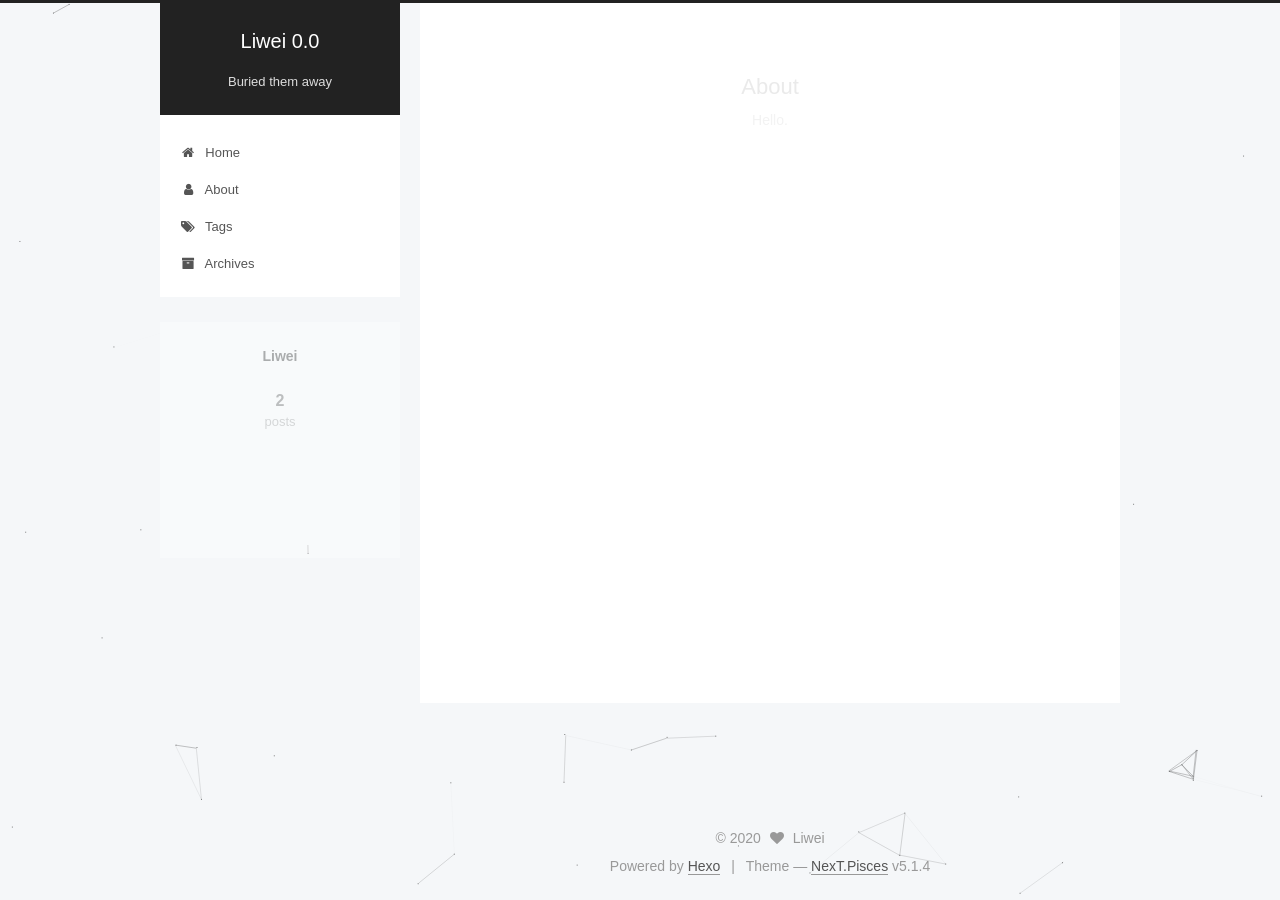
<file: about/index.html>
<!DOCTYPE html>



  


<html class="theme-next pisces use-motion" lang="en">
<head>
  <meta charset="UTF-8"/>
<meta http-equiv="X-UA-Compatible" content="IE=edge" />
<meta name="viewport" content="width=device-width, initial-scale=1, maximum-scale=1"/>
<meta name="theme-color" content="#222">









<meta http-equiv="Cache-Control" content="no-transform" />
<meta http-equiv="Cache-Control" content="no-siteapp" />
















  
  
  <link href="/lib/fancybox/source/jquery.fancybox.css?v=2.1.5" rel="stylesheet" type="text/css" />







<link href="/lib/font-awesome/css/font-awesome.min.css?v=4.6.2" rel="stylesheet" type="text/css" />

<link href="/css/main.css?v=5.1.4" rel="stylesheet" type="text/css" />


  <link rel="apple-touch-icon" sizes="180x180" href="/images/apple-touch-icon-next.png?v=5.1.4">


  <link rel="icon" type="image/png" sizes="32x32" href="/images/favicon-32x32-next.png?v=5.1.4">


  <link rel="icon" type="image/png" sizes="16x16" href="/images/favicon-16x16-next.png?v=5.1.4">


  <link rel="mask-icon" href="/images/logo.svg?v=5.1.4" color="#222">





  <meta name="keywords" content="Hexo, NexT" />










<meta name="description" content="Hello.">
<meta property="og:type" content="website">
<meta property="og:title" content="About">
<meta property="og:url" content="http://yoursite.com/about/index.html">
<meta property="og:site_name" content="Liwei 0.0">
<meta property="og:description" content="Hello.">
<meta property="og:locale" content="en_US">
<meta property="article:published_time" content="2020-04-14T03:48:27.312Z">
<meta property="article:modified_time" content="2020-04-14T03:48:27.312Z">
<meta property="article:author" content="Liwei">
<meta property="article:tag" content="science and nonsense">
<meta name="twitter:card" content="summary">



<script type="text/javascript" id="hexo.configurations">
  var NexT = window.NexT || {};
  var CONFIG = {
    root: '/',
    scheme: 'Pisces',
    version: '5.1.4',
    sidebar: {"position":"left","display":"post","offset":12,"b2t":false,"scrollpercent":false,"onmobile":false},
    fancybox: true,
    tabs: true,
    motion: {"enable":true,"async":false,"transition":{"post_block":"fadeIn","post_header":"slideDownIn","post_body":"slideDownIn","coll_header":"slideLeftIn","sidebar":"slideUpIn"}},
    duoshuo: {
      userId: '0',
      author: 'Author'
    },
    algolia: {
      applicationID: '',
      apiKey: '',
      indexName: '',
      hits: {"per_page":10},
      labels: {"input_placeholder":"Search for Posts","hits_empty":"We didn't find any results for the search: ${query}","hits_stats":"${hits} results found in ${time} ms"}
    }
  };
</script>



  <link rel="canonical" href="http://yoursite.com/about/"/>





  <title>About | Liwei 0.0</title>
  








<meta name="generator" content="Hexo 4.2.0"></head>

<body itemscope itemtype="http://schema.org/WebPage" lang="en">

  
  
    
  

  <div class="container sidebar-position-left page-post-detail">
    <div class="headband"></div>

    <header id="header" class="header" itemscope itemtype="http://schema.org/WPHeader">
      <div class="header-inner"><div class="site-brand-wrapper">
  <div class="site-meta ">
    

    <div class="custom-logo-site-title">
      <a href="/"  class="brand" rel="start">
        <span class="logo-line-before"><i></i></span>
        <span class="site-title">Liwei 0.0</span>
        <span class="logo-line-after"><i></i></span>
      </a>
    </div>
      
        <p class="site-subtitle">Buried them away</p>
      
  </div>

  <div class="site-nav-toggle">
    <button>
      <span class="btn-bar"></span>
      <span class="btn-bar"></span>
      <span class="btn-bar"></span>
    </button>
  </div>
</div>

<nav class="site-nav">
  

  
    <ul id="menu" class="menu">
      
        
        <li class="menu-item menu-item-home">
          <a href="/" rel="section">
            
              <i class="menu-item-icon fa fa-fw fa-home"></i> <br />
            
            Home
          </a>
        </li>
      
        
        <li class="menu-item menu-item-about">
          <a href="/about" rel="section">
            
              <i class="menu-item-icon fa fa-fw fa-user"></i> <br />
            
            About
          </a>
        </li>
      
        
        <li class="menu-item menu-item-tags">
          <a href="/tags" rel="section">
            
              <i class="menu-item-icon fa fa-fw fa-tags"></i> <br />
            
            Tags
          </a>
        </li>
      
        
        <li class="menu-item menu-item-archives">
          <a href="/archives" rel="section">
            
              <i class="menu-item-icon fa fa-fw fa-archive"></i> <br />
            
            Archives
          </a>
        </li>
      

      
    </ul>
  

  
</nav>



 </div>
    </header>

    <main id="main" class="main">
      <div class="main-inner">
        <div class="content-wrap">
          <div id="content" class="content">
            

  <div id="posts" class="posts-expand">
    
    
    
    <div class="post-block page">
      <header class="post-header">

	<h1 class="post-title" itemprop="name headline">About</h1>


	<div class="post-meta">
		<div class="post-description">Hello.</div>
	</div>


</header>

      
      
      
      <div class="post-body">
        
        
          




        
      </div>
      
      
      
    </div>
    
    
    
  </div>


          </div>
          


          

  



        </div>
        
          
  
  <div class="sidebar-toggle">
    <div class="sidebar-toggle-line-wrap">
      <span class="sidebar-toggle-line sidebar-toggle-line-first"></span>
      <span class="sidebar-toggle-line sidebar-toggle-line-middle"></span>
      <span class="sidebar-toggle-line sidebar-toggle-line-last"></span>
    </div>
  </div>

  <aside id="sidebar" class="sidebar">
    
    <div class="sidebar-inner">

      

      

      <section class="site-overview-wrap sidebar-panel sidebar-panel-active">
        <div class="site-overview">
          <div class="site-author motion-element" itemprop="author" itemscope itemtype="http://schema.org/Person">
            
              <p class="site-author-name" itemprop="name">Liwei</p>
              <p class="site-description motion-element" itemprop="description"></p>
          </div>

          <nav class="site-state motion-element">

            
              <div class="site-state-item site-state-posts">
              
                <a href="/archives%7C%7C%20archive">
              
                  <span class="site-state-item-count">2</span>
                  <span class="site-state-item-name">posts</span>
                </a>
              </div>
            
<iframe frameborder="no" border="0" marginwidth="0" marginheight="0" width=330 height=86 src="//music.163.com/outchain/player?type=2&id=776942&auto=1&height=66"></iframe>
            

            

          </nav>

          

          

          
          

          
          

          

        </div>
      </section>

      

      

    </div>
  </aside>


        
      </div>
    </main>

    <footer id="footer" class="footer">
      <div class="footer-inner">
        <div class="copyright">&copy; <span itemprop="copyrightYear">2020</span>
  <span class="with-love">
    <i class="fa fa-heart"></i>
  </span>
  <span class="author" itemprop="copyrightHolder">Liwei</span>

  
</div>


  <div class="powered-by">Powered by <a class="theme-link" target="_blank" href="https://hexo.io">Hexo</a></div>



  <span class="post-meta-divider">|</span>



  <div class="theme-info">Theme &mdash; <a class="theme-link" target="_blank" href="https://github.com/iissnan/hexo-theme-next">NexT.Pisces</a> v5.1.4</div>




        







        
      </div>
    </footer>

    
      <div class="back-to-top">
        <i class="fa fa-arrow-up"></i>
        
      </div>
    

    

  </div>

  

<script type="text/javascript">
  if (Object.prototype.toString.call(window.Promise) !== '[object Function]') {
    window.Promise = null;
  }
</script>









  


  











  
  
    <script type="text/javascript" src="/lib/jquery/index.js?v=2.1.3"></script>
  

  
  
    <script type="text/javascript" src="/lib/fastclick/lib/fastclick.min.js?v=1.0.6"></script>
  

  
  
    <script type="text/javascript" src="/lib/jquery_lazyload/jquery.lazyload.js?v=1.9.7"></script>
  

  
  
    <script type="text/javascript" src="/lib/velocity/velocity.min.js?v=1.2.1"></script>
  

  
  
    <script type="text/javascript" src="/lib/velocity/velocity.ui.min.js?v=1.2.1"></script>
  

  
  
    <script type="text/javascript" src="/lib/fancybox/source/jquery.fancybox.pack.js?v=2.1.5"></script>
  

  
  
    <script type="text/javascript" src="/lib/canvas-nest/canvas-nest.min.js"></script>
  


  


  <script type="text/javascript" src="/js/src/utils.js?v=5.1.4"></script>

  <script type="text/javascript" src="/js/src/motion.js?v=5.1.4"></script>



  
  


  <script type="text/javascript" src="/js/src/affix.js?v=5.1.4"></script>

  <script type="text/javascript" src="/js/src/schemes/pisces.js?v=5.1.4"></script>



  
  <script type="text/javascript" src="/js/src/scrollspy.js?v=5.1.4"></script>
<script type="text/javascript" src="/js/src/post-details.js?v=5.1.4"></script>



  


  <script type="text/javascript" src="/js/src/bootstrap.js?v=5.1.4"></script>



  


  




	





  





  












  





  

  

  

  
  

  

  

  

</body>
</html>
</file>
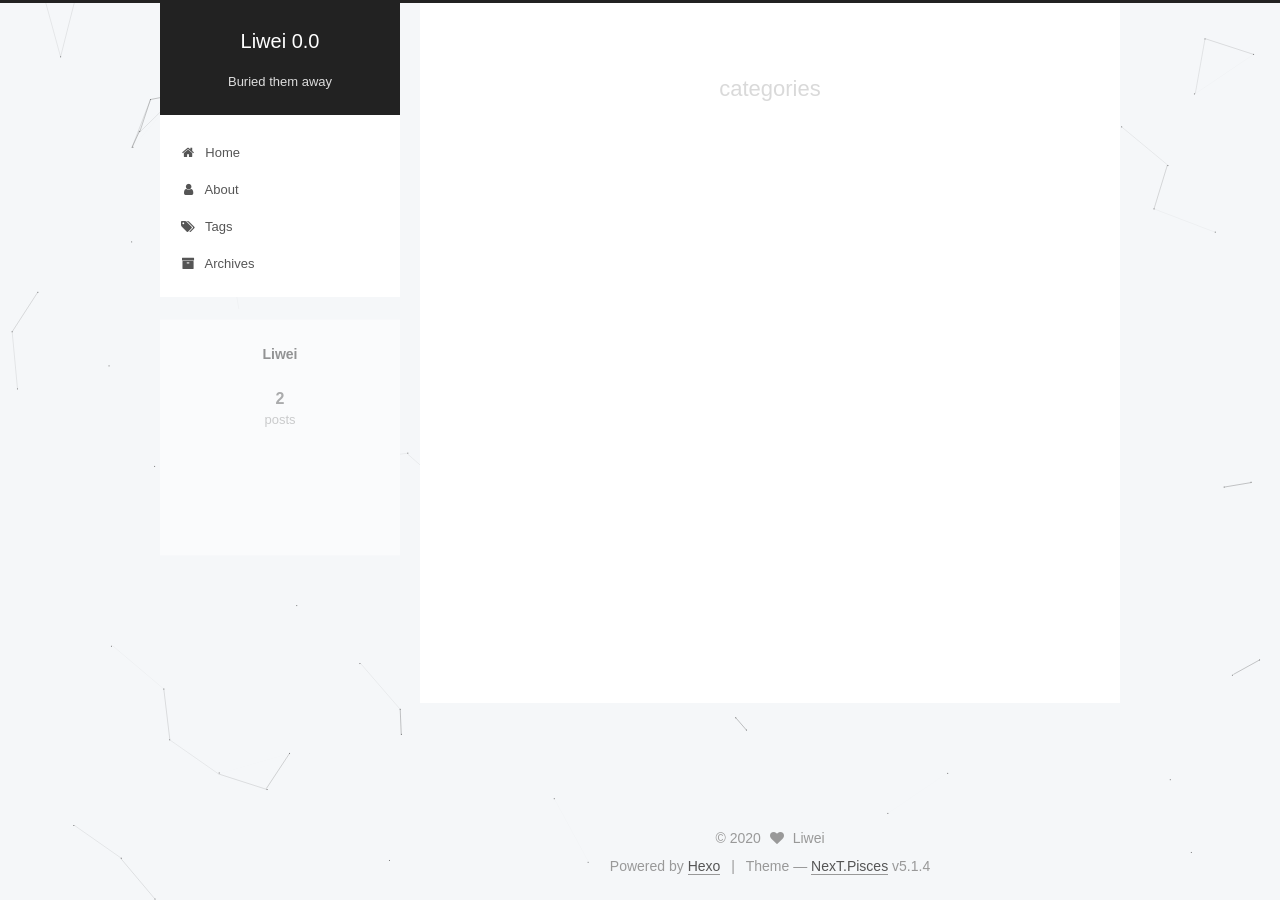
<file: categories/index.html>
<!DOCTYPE html>



  


<html class="theme-next pisces use-motion" lang="en">
<head>
  <meta charset="UTF-8"/>
<meta http-equiv="X-UA-Compatible" content="IE=edge" />
<meta name="viewport" content="width=device-width, initial-scale=1, maximum-scale=1"/>
<meta name="theme-color" content="#222">









<meta http-equiv="Cache-Control" content="no-transform" />
<meta http-equiv="Cache-Control" content="no-siteapp" />
















  
  
  <link href="/lib/fancybox/source/jquery.fancybox.css?v=2.1.5" rel="stylesheet" type="text/css" />







<link href="/lib/font-awesome/css/font-awesome.min.css?v=4.6.2" rel="stylesheet" type="text/css" />

<link href="/css/main.css?v=5.1.4" rel="stylesheet" type="text/css" />


  <link rel="apple-touch-icon" sizes="180x180" href="/images/apple-touch-icon-next.png?v=5.1.4">


  <link rel="icon" type="image/png" sizes="32x32" href="/images/favicon-32x32-next.png?v=5.1.4">


  <link rel="icon" type="image/png" sizes="16x16" href="/images/favicon-16x16-next.png?v=5.1.4">


  <link rel="mask-icon" href="/images/logo.svg?v=5.1.4" color="#222">





  <meta name="keywords" content="Hexo, NexT" />










<meta property="og:type" content="website">
<meta property="og:title" content="categories">
<meta property="og:url" content="http://yoursite.com/categories/index.html">
<meta property="og:site_name" content="Liwei 0.0">
<meta property="og:locale" content="en_US">
<meta property="article:published_time" content="2020-04-15T03:17:01.000Z">
<meta property="article:modified_time" content="2020-04-15T03:17:01.618Z">
<meta property="article:author" content="Liwei">
<meta property="article:tag" content="science and nonsense">
<meta name="twitter:card" content="summary">



<script type="text/javascript" id="hexo.configurations">
  var NexT = window.NexT || {};
  var CONFIG = {
    root: '/',
    scheme: 'Pisces',
    version: '5.1.4',
    sidebar: {"position":"left","display":"post","offset":12,"b2t":false,"scrollpercent":false,"onmobile":false},
    fancybox: true,
    tabs: true,
    motion: {"enable":true,"async":false,"transition":{"post_block":"fadeIn","post_header":"slideDownIn","post_body":"slideDownIn","coll_header":"slideLeftIn","sidebar":"slideUpIn"}},
    duoshuo: {
      userId: '0',
      author: 'Author'
    },
    algolia: {
      applicationID: '',
      apiKey: '',
      indexName: '',
      hits: {"per_page":10},
      labels: {"input_placeholder":"Search for Posts","hits_empty":"We didn't find any results for the search: ${query}","hits_stats":"${hits} results found in ${time} ms"}
    }
  };
</script>



  <link rel="canonical" href="http://yoursite.com/categories/"/>





  <title>categories | Liwei 0.0</title>
  








<meta name="generator" content="Hexo 4.2.0"></head>

<body itemscope itemtype="http://schema.org/WebPage" lang="en">

  
  
    
  

  <div class="container sidebar-position-left page-post-detail">
    <div class="headband"></div>

    <header id="header" class="header" itemscope itemtype="http://schema.org/WPHeader">
      <div class="header-inner"><div class="site-brand-wrapper">
  <div class="site-meta ">
    

    <div class="custom-logo-site-title">
      <a href="/"  class="brand" rel="start">
        <span class="logo-line-before"><i></i></span>
        <span class="site-title">Liwei 0.0</span>
        <span class="logo-line-after"><i></i></span>
      </a>
    </div>
      
        <p class="site-subtitle">Buried them away</p>
      
  </div>

  <div class="site-nav-toggle">
    <button>
      <span class="btn-bar"></span>
      <span class="btn-bar"></span>
      <span class="btn-bar"></span>
    </button>
  </div>
</div>

<nav class="site-nav">
  

  
    <ul id="menu" class="menu">
      
        
        <li class="menu-item menu-item-home">
          <a href="/" rel="section">
            
              <i class="menu-item-icon fa fa-fw fa-home"></i> <br />
            
            Home
          </a>
        </li>
      
        
        <li class="menu-item menu-item-about">
          <a href="/about" rel="section">
            
              <i class="menu-item-icon fa fa-fw fa-user"></i> <br />
            
            About
          </a>
        </li>
      
        
        <li class="menu-item menu-item-tags">
          <a href="/tags" rel="section">
            
              <i class="menu-item-icon fa fa-fw fa-tags"></i> <br />
            
            Tags
          </a>
        </li>
      
        
        <li class="menu-item menu-item-archives">
          <a href="/archives" rel="section">
            
              <i class="menu-item-icon fa fa-fw fa-archive"></i> <br />
            
            Archives
          </a>
        </li>
      

      
    </ul>
  

  
</nav>



 </div>
    </header>

    <main id="main" class="main">
      <div class="main-inner">
        <div class="content-wrap">
          <div id="content" class="content">
            

  <div id="posts" class="posts-expand">
    
    
    
    <div class="post-block page">
      <header class="post-header">

	<h1 class="post-title" itemprop="name headline">categories</h1>



</header>

      
      
      
      <div class="post-body">
        
        
          
        
      </div>
      
      
      
    </div>
    
    
    
  </div>


          </div>
          


          

  



        </div>
        
          
  
  <div class="sidebar-toggle">
    <div class="sidebar-toggle-line-wrap">
      <span class="sidebar-toggle-line sidebar-toggle-line-first"></span>
      <span class="sidebar-toggle-line sidebar-toggle-line-middle"></span>
      <span class="sidebar-toggle-line sidebar-toggle-line-last"></span>
    </div>
  </div>

  <aside id="sidebar" class="sidebar">
    
    <div class="sidebar-inner">

      

      

      <section class="site-overview-wrap sidebar-panel sidebar-panel-active">
        <div class="site-overview">
          <div class="site-author motion-element" itemprop="author" itemscope itemtype="http://schema.org/Person">
            
              <p class="site-author-name" itemprop="name">Liwei</p>
              <p class="site-description motion-element" itemprop="description"></p>
          </div>

          <nav class="site-state motion-element">

            
              <div class="site-state-item site-state-posts">
              
                <a href="/archives%7C%7C%20archive">
              
                  <span class="site-state-item-count">2</span>
                  <span class="site-state-item-name">posts</span>
                </a>
              </div>
            
<iframe frameborder="no" border="0" marginwidth="0" marginheight="0" width=330 height=86 src="//music.163.com/outchain/player?type=2&id=776942&auto=1&height=66"></iframe>
            

            

          </nav>

          

          

          
          

          
          

          

        </div>
      </section>

      

      

    </div>
  </aside>


        
      </div>
    </main>

    <footer id="footer" class="footer">
      <div class="footer-inner">
        <div class="copyright">&copy; <span itemprop="copyrightYear">2020</span>
  <span class="with-love">
    <i class="fa fa-heart"></i>
  </span>
  <span class="author" itemprop="copyrightHolder">Liwei</span>

  
</div>


  <div class="powered-by">Powered by <a class="theme-link" target="_blank" href="https://hexo.io">Hexo</a></div>



  <span class="post-meta-divider">|</span>



  <div class="theme-info">Theme &mdash; <a class="theme-link" target="_blank" href="https://github.com/iissnan/hexo-theme-next">NexT.Pisces</a> v5.1.4</div>




        







        
      </div>
    </footer>

    
      <div class="back-to-top">
        <i class="fa fa-arrow-up"></i>
        
      </div>
    

    

  </div>

  

<script type="text/javascript">
  if (Object.prototype.toString.call(window.Promise) !== '[object Function]') {
    window.Promise = null;
  }
</script>









  


  











  
  
    <script type="text/javascript" src="/lib/jquery/index.js?v=2.1.3"></script>
  

  
  
    <script type="text/javascript" src="/lib/fastclick/lib/fastclick.min.js?v=1.0.6"></script>
  

  
  
    <script type="text/javascript" src="/lib/jquery_lazyload/jquery.lazyload.js?v=1.9.7"></script>
  

  
  
    <script type="text/javascript" src="/lib/velocity/velocity.min.js?v=1.2.1"></script>
  

  
  
    <script type="text/javascript" src="/lib/velocity/velocity.ui.min.js?v=1.2.1"></script>
  

  
  
    <script type="text/javascript" src="/lib/fancybox/source/jquery.fancybox.pack.js?v=2.1.5"></script>
  

  
  
    <script type="text/javascript" src="/lib/canvas-nest/canvas-nest.min.js"></script>
  


  


  <script type="text/javascript" src="/js/src/utils.js?v=5.1.4"></script>

  <script type="text/javascript" src="/js/src/motion.js?v=5.1.4"></script>



  
  


  <script type="text/javascript" src="/js/src/affix.js?v=5.1.4"></script>

  <script type="text/javascript" src="/js/src/schemes/pisces.js?v=5.1.4"></script>



  
  <script type="text/javascript" src="/js/src/scrollspy.js?v=5.1.4"></script>
<script type="text/javascript" src="/js/src/post-details.js?v=5.1.4"></script>



  


  <script type="text/javascript" src="/js/src/bootstrap.js?v=5.1.4"></script>



  


  




	





  





  












  





  

  

  

  
  

  

  

  

</body>
</html>
</file>
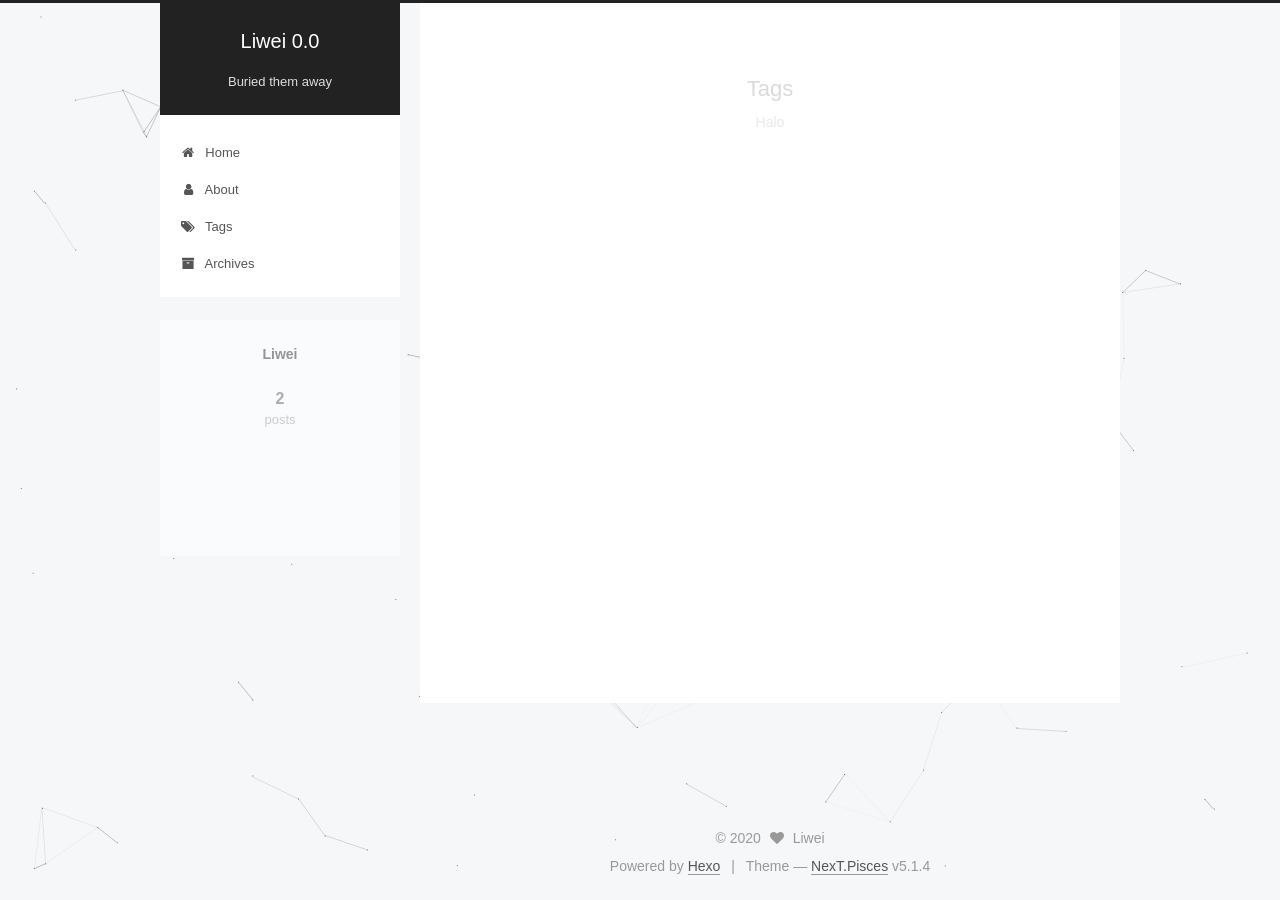
<file: tags/index.html>
<!DOCTYPE html>



  


<html class="theme-next pisces use-motion" lang="en">
<head>
  <meta charset="UTF-8"/>
<meta http-equiv="X-UA-Compatible" content="IE=edge" />
<meta name="viewport" content="width=device-width, initial-scale=1, maximum-scale=1"/>
<meta name="theme-color" content="#222">









<meta http-equiv="Cache-Control" content="no-transform" />
<meta http-equiv="Cache-Control" content="no-siteapp" />
















  
  
  <link href="/lib/fancybox/source/jquery.fancybox.css?v=2.1.5" rel="stylesheet" type="text/css" />







<link href="/lib/font-awesome/css/font-awesome.min.css?v=4.6.2" rel="stylesheet" type="text/css" />

<link href="/css/main.css?v=5.1.4" rel="stylesheet" type="text/css" />


  <link rel="apple-touch-icon" sizes="180x180" href="/images/apple-touch-icon-next.png?v=5.1.4">


  <link rel="icon" type="image/png" sizes="32x32" href="/images/favicon-32x32-next.png?v=5.1.4">


  <link rel="icon" type="image/png" sizes="16x16" href="/images/favicon-16x16-next.png?v=5.1.4">


  <link rel="mask-icon" href="/images/logo.svg?v=5.1.4" color="#222">





  <meta name="keywords" content="Hexo, NexT" />










<meta name="description" content="Halo">
<meta property="og:type" content="website">
<meta property="og:title" content="Tags">
<meta property="og:url" content="http://yoursite.com/tags/index.html">
<meta property="og:site_name" content="Liwei 0.0">
<meta property="og:description" content="Halo">
<meta property="og:locale" content="en_US">
<meta property="article:published_time" content="2020-04-14T03:53:42.090Z">
<meta property="article:modified_time" content="2020-04-14T03:53:42.089Z">
<meta property="article:author" content="Liwei">
<meta property="article:tag" content="science and nonsense">
<meta name="twitter:card" content="summary">



<script type="text/javascript" id="hexo.configurations">
  var NexT = window.NexT || {};
  var CONFIG = {
    root: '/',
    scheme: 'Pisces',
    version: '5.1.4',
    sidebar: {"position":"left","display":"post","offset":12,"b2t":false,"scrollpercent":false,"onmobile":false},
    fancybox: true,
    tabs: true,
    motion: {"enable":true,"async":false,"transition":{"post_block":"fadeIn","post_header":"slideDownIn","post_body":"slideDownIn","coll_header":"slideLeftIn","sidebar":"slideUpIn"}},
    duoshuo: {
      userId: '0',
      author: 'Author'
    },
    algolia: {
      applicationID: '',
      apiKey: '',
      indexName: '',
      hits: {"per_page":10},
      labels: {"input_placeholder":"Search for Posts","hits_empty":"We didn't find any results for the search: ${query}","hits_stats":"${hits} results found in ${time} ms"}
    }
  };
</script>



  <link rel="canonical" href="http://yoursite.com/tags/"/>





  <title>Tags | Liwei 0.0</title>
  








<meta name="generator" content="Hexo 4.2.0"></head>

<body itemscope itemtype="http://schema.org/WebPage" lang="en">

  
  
    
  

  <div class="container sidebar-position-left page-post-detail">
    <div class="headband"></div>

    <header id="header" class="header" itemscope itemtype="http://schema.org/WPHeader">
      <div class="header-inner"><div class="site-brand-wrapper">
  <div class="site-meta ">
    

    <div class="custom-logo-site-title">
      <a href="/"  class="brand" rel="start">
        <span class="logo-line-before"><i></i></span>
        <span class="site-title">Liwei 0.0</span>
        <span class="logo-line-after"><i></i></span>
      </a>
    </div>
      
        <p class="site-subtitle">Buried them away</p>
      
  </div>

  <div class="site-nav-toggle">
    <button>
      <span class="btn-bar"></span>
      <span class="btn-bar"></span>
      <span class="btn-bar"></span>
    </button>
  </div>
</div>

<nav class="site-nav">
  

  
    <ul id="menu" class="menu">
      
        
        <li class="menu-item menu-item-home">
          <a href="/" rel="section">
            
              <i class="menu-item-icon fa fa-fw fa-home"></i> <br />
            
            Home
          </a>
        </li>
      
        
        <li class="menu-item menu-item-about">
          <a href="/about" rel="section">
            
              <i class="menu-item-icon fa fa-fw fa-user"></i> <br />
            
            About
          </a>
        </li>
      
        
        <li class="menu-item menu-item-tags">
          <a href="/tags" rel="section">
            
              <i class="menu-item-icon fa fa-fw fa-tags"></i> <br />
            
            Tags
          </a>
        </li>
      
        
        <li class="menu-item menu-item-archives">
          <a href="/archives" rel="section">
            
              <i class="menu-item-icon fa fa-fw fa-archive"></i> <br />
            
            Archives
          </a>
        </li>
      

      
    </ul>
  

  
</nav>



 </div>
    </header>

    <main id="main" class="main">
      <div class="main-inner">
        <div class="content-wrap">
          <div id="content" class="content">
            

  <div id="posts" class="posts-expand">
    
    
    
    <div class="post-block page">
      <header class="post-header">

	<h1 class="post-title" itemprop="name headline">Tags</h1>


	<div class="post-meta">
		<div class="post-description">Halo</div>
	</div>


</header>

      
      
      
      <div class="post-body">
        
        
          

        
      </div>
      
      
      
    </div>
    
    
    
  </div>


          </div>
          


          

  



        </div>
        
          
  
  <div class="sidebar-toggle">
    <div class="sidebar-toggle-line-wrap">
      <span class="sidebar-toggle-line sidebar-toggle-line-first"></span>
      <span class="sidebar-toggle-line sidebar-toggle-line-middle"></span>
      <span class="sidebar-toggle-line sidebar-toggle-line-last"></span>
    </div>
  </div>

  <aside id="sidebar" class="sidebar">
    
    <div class="sidebar-inner">

      

      

      <section class="site-overview-wrap sidebar-panel sidebar-panel-active">
        <div class="site-overview">
          <div class="site-author motion-element" itemprop="author" itemscope itemtype="http://schema.org/Person">
            
              <p class="site-author-name" itemprop="name">Liwei</p>
              <p class="site-description motion-element" itemprop="description"></p>
          </div>

          <nav class="site-state motion-element">

            
              <div class="site-state-item site-state-posts">
              
                <a href="/archives%7C%7C%20archive">
              
                  <span class="site-state-item-count">2</span>
                  <span class="site-state-item-name">posts</span>
                </a>
              </div>
            
<iframe frameborder="no" border="0" marginwidth="0" marginheight="0" width=330 height=86 src="//music.163.com/outchain/player?type=2&id=776942&auto=1&height=66"></iframe>
            

            

          </nav>

          

          

          
          

          
          

          

        </div>
      </section>

      

      

    </div>
  </aside>


        
      </div>
    </main>

    <footer id="footer" class="footer">
      <div class="footer-inner">
        <div class="copyright">&copy; <span itemprop="copyrightYear">2020</span>
  <span class="with-love">
    <i class="fa fa-heart"></i>
  </span>
  <span class="author" itemprop="copyrightHolder">Liwei</span>

  
</div>


  <div class="powered-by">Powered by <a class="theme-link" target="_blank" href="https://hexo.io">Hexo</a></div>



  <span class="post-meta-divider">|</span>



  <div class="theme-info">Theme &mdash; <a class="theme-link" target="_blank" href="https://github.com/iissnan/hexo-theme-next">NexT.Pisces</a> v5.1.4</div>




        







        
      </div>
    </footer>

    
      <div class="back-to-top">
        <i class="fa fa-arrow-up"></i>
        
      </div>
    

    

  </div>

  

<script type="text/javascript">
  if (Object.prototype.toString.call(window.Promise) !== '[object Function]') {
    window.Promise = null;
  }
</script>









  


  











  
  
    <script type="text/javascript" src="/lib/jquery/index.js?v=2.1.3"></script>
  

  
  
    <script type="text/javascript" src="/lib/fastclick/lib/fastclick.min.js?v=1.0.6"></script>
  

  
  
    <script type="text/javascript" src="/lib/jquery_lazyload/jquery.lazyload.js?v=1.9.7"></script>
  

  
  
    <script type="text/javascript" src="/lib/velocity/velocity.min.js?v=1.2.1"></script>
  

  
  
    <script type="text/javascript" src="/lib/velocity/velocity.ui.min.js?v=1.2.1"></script>
  

  
  
    <script type="text/javascript" src="/lib/fancybox/source/jquery.fancybox.pack.js?v=2.1.5"></script>
  

  
  
    <script type="text/javascript" src="/lib/canvas-nest/canvas-nest.min.js"></script>
  


  


  <script type="text/javascript" src="/js/src/utils.js?v=5.1.4"></script>

  <script type="text/javascript" src="/js/src/motion.js?v=5.1.4"></script>



  
  


  <script type="text/javascript" src="/js/src/affix.js?v=5.1.4"></script>

  <script type="text/javascript" src="/js/src/schemes/pisces.js?v=5.1.4"></script>



  
  <script type="text/javascript" src="/js/src/scrollspy.js?v=5.1.4"></script>
<script type="text/javascript" src="/js/src/post-details.js?v=5.1.4"></script>



  


  <script type="text/javascript" src="/js/src/bootstrap.js?v=5.1.4"></script>



  


  




	





  





  












  





  

  

  

  
  

  

  

  

</body>
</html>
</file>
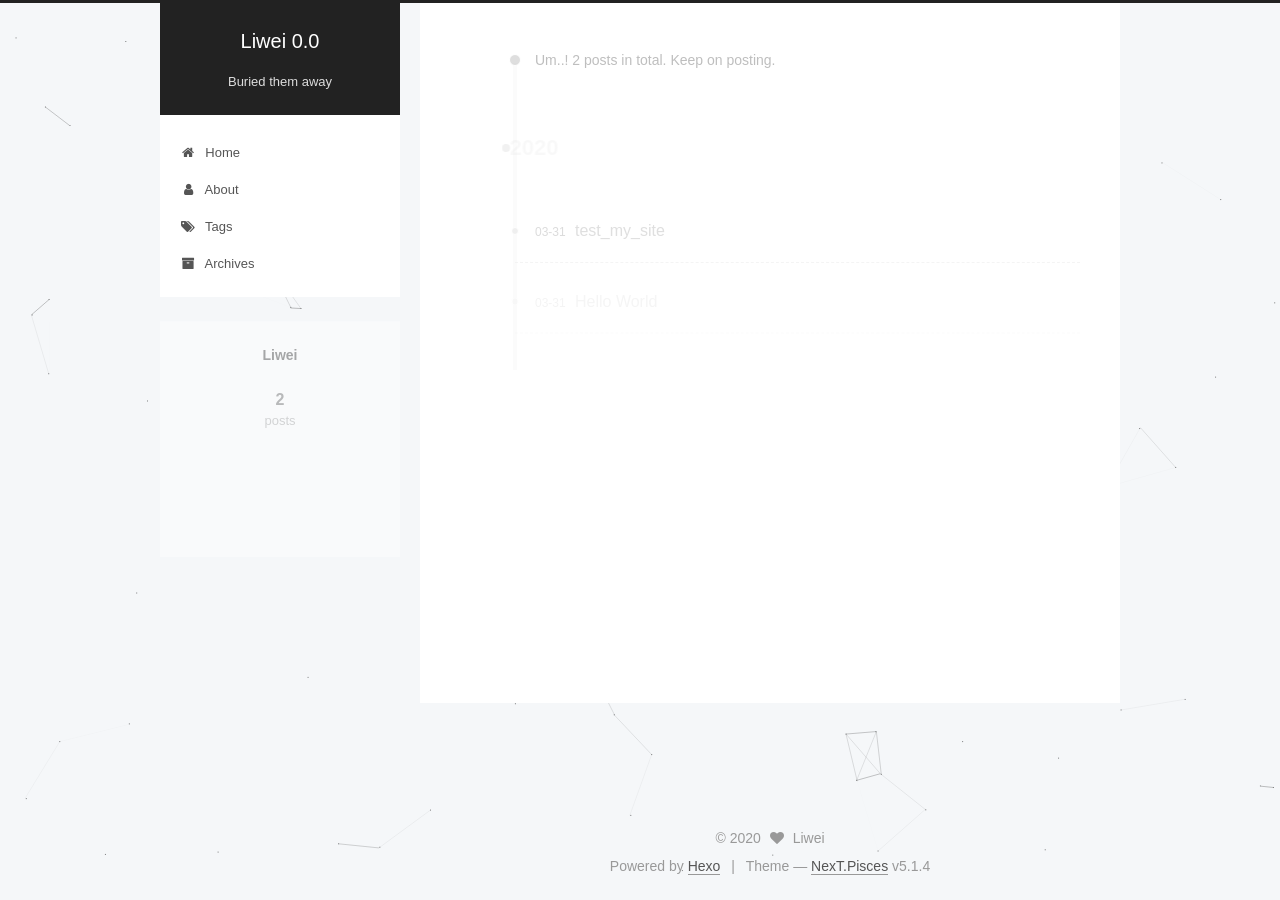
<file: archives/2020/index.html>
<!DOCTYPE html>



  


<html class="theme-next pisces use-motion" lang="en">
<head>
  <meta charset="UTF-8"/>
<meta http-equiv="X-UA-Compatible" content="IE=edge" />
<meta name="viewport" content="width=device-width, initial-scale=1, maximum-scale=1"/>
<meta name="theme-color" content="#222">









<meta http-equiv="Cache-Control" content="no-transform" />
<meta http-equiv="Cache-Control" content="no-siteapp" />
















  
  
  <link href="/lib/fancybox/source/jquery.fancybox.css?v=2.1.5" rel="stylesheet" type="text/css" />







<link href="/lib/font-awesome/css/font-awesome.min.css?v=4.6.2" rel="stylesheet" type="text/css" />

<link href="/css/main.css?v=5.1.4" rel="stylesheet" type="text/css" />


  <link rel="apple-touch-icon" sizes="180x180" href="/images/apple-touch-icon-next.png?v=5.1.4">


  <link rel="icon" type="image/png" sizes="32x32" href="/images/favicon-32x32-next.png?v=5.1.4">


  <link rel="icon" type="image/png" sizes="16x16" href="/images/favicon-16x16-next.png?v=5.1.4">


  <link rel="mask-icon" href="/images/logo.svg?v=5.1.4" color="#222">





  <meta name="keywords" content="Hexo, NexT" />










<meta property="og:type" content="website">
<meta property="og:title" content="Liwei 0.0">
<meta property="og:url" content="http://yoursite.com/archives/2020/index.html">
<meta property="og:site_name" content="Liwei 0.0">
<meta property="og:locale" content="en_US">
<meta property="article:author" content="Liwei">
<meta property="article:tag" content="science and nonsense">
<meta name="twitter:card" content="summary">



<script type="text/javascript" id="hexo.configurations">
  var NexT = window.NexT || {};
  var CONFIG = {
    root: '/',
    scheme: 'Pisces',
    version: '5.1.4',
    sidebar: {"position":"left","display":"post","offset":12,"b2t":false,"scrollpercent":false,"onmobile":false},
    fancybox: true,
    tabs: true,
    motion: {"enable":true,"async":false,"transition":{"post_block":"fadeIn","post_header":"slideDownIn","post_body":"slideDownIn","coll_header":"slideLeftIn","sidebar":"slideUpIn"}},
    duoshuo: {
      userId: '0',
      author: 'Author'
    },
    algolia: {
      applicationID: '',
      apiKey: '',
      indexName: '',
      hits: {"per_page":10},
      labels: {"input_placeholder":"Search for Posts","hits_empty":"We didn't find any results for the search: ${query}","hits_stats":"${hits} results found in ${time} ms"}
    }
  };
</script>



  <link rel="canonical" href="http://yoursite.com/archives/2020/"/>





  <title>Archive | Liwei 0.0</title>
  








<meta name="generator" content="Hexo 4.2.0"></head>

<body itemscope itemtype="http://schema.org/WebPage" lang="en">

  
  
    
  

  <div class="container sidebar-position-left page-archive">
    <div class="headband"></div>

    <header id="header" class="header" itemscope itemtype="http://schema.org/WPHeader">
      <div class="header-inner"><div class="site-brand-wrapper">
  <div class="site-meta ">
    

    <div class="custom-logo-site-title">
      <a href="/"  class="brand" rel="start">
        <span class="logo-line-before"><i></i></span>
        <span class="site-title">Liwei 0.0</span>
        <span class="logo-line-after"><i></i></span>
      </a>
    </div>
      
        <p class="site-subtitle">Buried them away</p>
      
  </div>

  <div class="site-nav-toggle">
    <button>
      <span class="btn-bar"></span>
      <span class="btn-bar"></span>
      <span class="btn-bar"></span>
    </button>
  </div>
</div>

<nav class="site-nav">
  

  
    <ul id="menu" class="menu">
      
        
        <li class="menu-item menu-item-home">
          <a href="/" rel="section">
            
              <i class="menu-item-icon fa fa-fw fa-home"></i> <br />
            
            Home
          </a>
        </li>
      
        
        <li class="menu-item menu-item-about">
          <a href="/about" rel="section">
            
              <i class="menu-item-icon fa fa-fw fa-user"></i> <br />
            
            About
          </a>
        </li>
      
        
        <li class="menu-item menu-item-tags">
          <a href="/tags" rel="section">
            
              <i class="menu-item-icon fa fa-fw fa-tags"></i> <br />
            
            Tags
          </a>
        </li>
      
        
        <li class="menu-item menu-item-archives">
          <a href="/archives" rel="section">
            
              <i class="menu-item-icon fa fa-fw fa-archive"></i> <br />
            
            Archives
          </a>
        </li>
      

      
    </ul>
  

  
</nav>



 </div>
    </header>

    <main id="main" class="main">
      <div class="main-inner">
        <div class="content-wrap">
          <div id="content" class="content">
            

  
  
  
  <div class="post-block archive">
    <div id="posts" class="posts-collapse">
      <span class="archive-move-on"></span>

      <span class="archive-page-counter">
        
        
        
          
        
        Um..! 2 posts in total. Keep on posting.
      </span>

      

        
        
        

        
          
          <div class="collection-title">
            <h1 class="archive-year" id="archive-year-2020">2020</h1>
          </div>
        
        

        

  <article class="post post-type-normal" itemscope itemtype="http://schema.org/Article">
    <header class="post-header">

      <h2 class="post-title">
        
            <a class="post-title-link" href="/2020/03/31/test-my-site/" itemprop="url">
              
                <span itemprop="name">test_my_site</span>
              
            </a>
        
      </h2>

      <div class="post-meta">
        <time class="post-time" itemprop="dateCreated"
              datetime="2020-03-31T20:32:58-04:00"
              content="03/31/2020" >
          03-31
        </time>
      </div>

    </header>
  </article>



      

        
        
        

        
        

        

  <article class="post post-type-normal" itemscope itemtype="http://schema.org/Article">
    <header class="post-header">

      <h2 class="post-title">
        
            <a class="post-title-link" href="/2020/03/31/hello-world/" itemprop="url">
              
                <span itemprop="name">Hello World</span>
              
            </a>
        
      </h2>

      <div class="post-meta">
        <time class="post-time" itemprop="dateCreated"
              datetime="2020-03-31T20:29:17-04:00"
              content="03/31/2020" >
          03-31
        </time>
      </div>

    </header>
  </article>



      

    </div>
  </div>
  
  
  

  



          </div>
          


          

        </div>
        
          
  
  <div class="sidebar-toggle">
    <div class="sidebar-toggle-line-wrap">
      <span class="sidebar-toggle-line sidebar-toggle-line-first"></span>
      <span class="sidebar-toggle-line sidebar-toggle-line-middle"></span>
      <span class="sidebar-toggle-line sidebar-toggle-line-last"></span>
    </div>
  </div>

  <aside id="sidebar" class="sidebar">
    
    <div class="sidebar-inner">

      

      

      <section class="site-overview-wrap sidebar-panel sidebar-panel-active">
        <div class="site-overview">
          <div class="site-author motion-element" itemprop="author" itemscope itemtype="http://schema.org/Person">
            
              <p class="site-author-name" itemprop="name">Liwei</p>
              <p class="site-description motion-element" itemprop="description"></p>
          </div>

          <nav class="site-state motion-element">

            
              <div class="site-state-item site-state-posts">
              
                <a href="/archives%7C%7C%20archive">
              
                  <span class="site-state-item-count">2</span>
                  <span class="site-state-item-name">posts</span>
                </a>
              </div>
            
<iframe frameborder="no" border="0" marginwidth="0" marginheight="0" width=330 height=86 src="//music.163.com/outchain/player?type=2&id=776942&auto=1&height=66"></iframe>
            

            

          </nav>

          

          

          
          

          
          

          

        </div>
      </section>

      

      

    </div>
  </aside>


        
      </div>
    </main>

    <footer id="footer" class="footer">
      <div class="footer-inner">
        <div class="copyright">&copy; <span itemprop="copyrightYear">2020</span>
  <span class="with-love">
    <i class="fa fa-heart"></i>
  </span>
  <span class="author" itemprop="copyrightHolder">Liwei</span>

  
</div>


  <div class="powered-by">Powered by <a class="theme-link" target="_blank" href="https://hexo.io">Hexo</a></div>



  <span class="post-meta-divider">|</span>



  <div class="theme-info">Theme &mdash; <a class="theme-link" target="_blank" href="https://github.com/iissnan/hexo-theme-next">NexT.Pisces</a> v5.1.4</div>




        







        
      </div>
    </footer>

    
      <div class="back-to-top">
        <i class="fa fa-arrow-up"></i>
        
      </div>
    

    

  </div>

  

<script type="text/javascript">
  if (Object.prototype.toString.call(window.Promise) !== '[object Function]') {
    window.Promise = null;
  }
</script>









  


  











  
  
    <script type="text/javascript" src="/lib/jquery/index.js?v=2.1.3"></script>
  

  
  
    <script type="text/javascript" src="/lib/fastclick/lib/fastclick.min.js?v=1.0.6"></script>
  

  
  
    <script type="text/javascript" src="/lib/jquery_lazyload/jquery.lazyload.js?v=1.9.7"></script>
  

  
  
    <script type="text/javascript" src="/lib/velocity/velocity.min.js?v=1.2.1"></script>
  

  
  
    <script type="text/javascript" src="/lib/velocity/velocity.ui.min.js?v=1.2.1"></script>
  

  
  
    <script type="text/javascript" src="/lib/fancybox/source/jquery.fancybox.pack.js?v=2.1.5"></script>
  

  
  
    <script type="text/javascript" src="/lib/canvas-nest/canvas-nest.min.js"></script>
  


  


  <script type="text/javascript" src="/js/src/utils.js?v=5.1.4"></script>

  <script type="text/javascript" src="/js/src/motion.js?v=5.1.4"></script>



  
  


  <script type="text/javascript" src="/js/src/affix.js?v=5.1.4"></script>

  <script type="text/javascript" src="/js/src/schemes/pisces.js?v=5.1.4"></script>



  

  


  <script type="text/javascript" src="/js/src/bootstrap.js?v=5.1.4"></script>



  


  




	





  





  












  





  

  

  

  
  

  

  

  

</body>
</html>
</file>
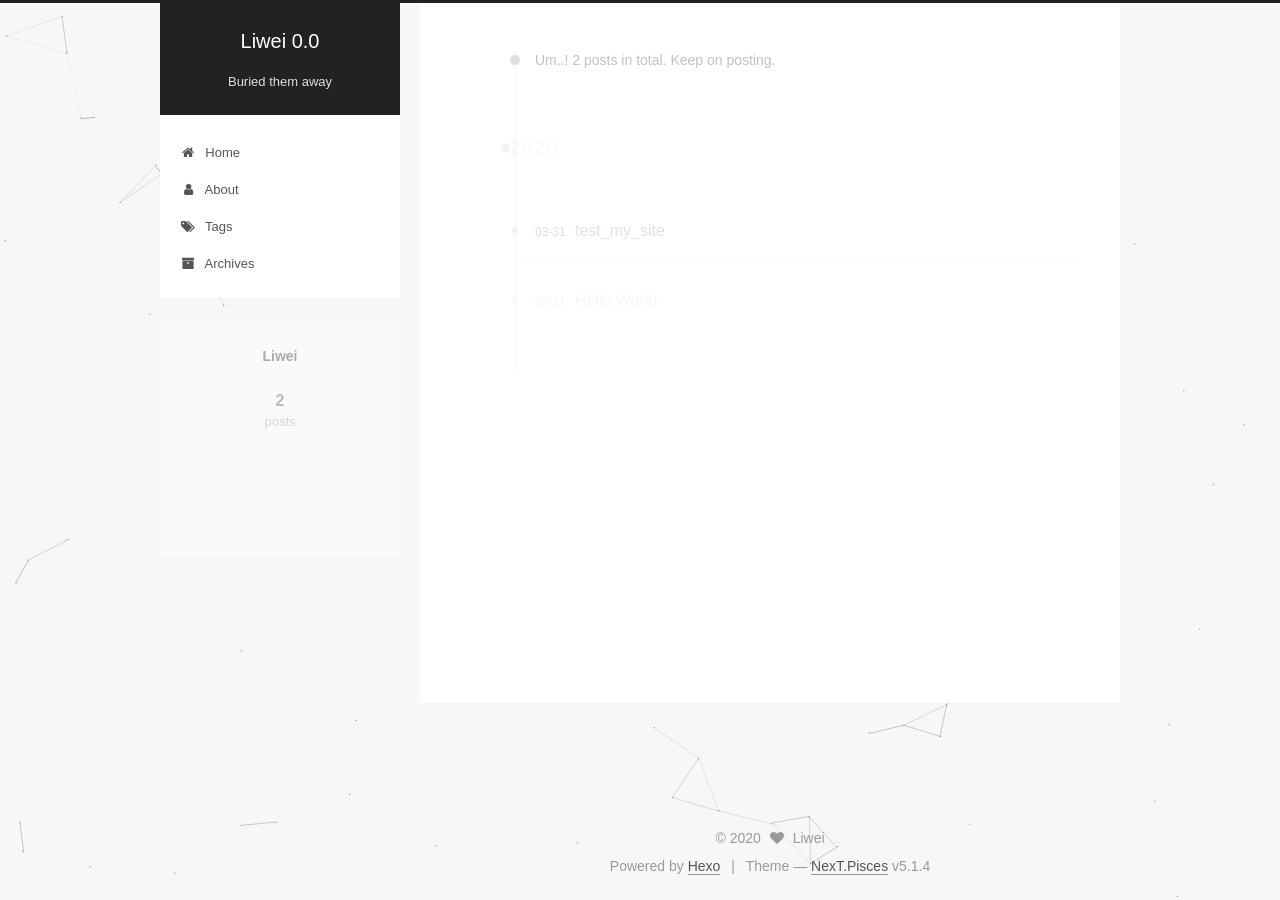
<file: archives/2020/03/index.html>
<!DOCTYPE html>



  


<html class="theme-next pisces use-motion" lang="en">
<head>
  <meta charset="UTF-8"/>
<meta http-equiv="X-UA-Compatible" content="IE=edge" />
<meta name="viewport" content="width=device-width, initial-scale=1, maximum-scale=1"/>
<meta name="theme-color" content="#222">









<meta http-equiv="Cache-Control" content="no-transform" />
<meta http-equiv="Cache-Control" content="no-siteapp" />
















  
  
  <link href="/lib/fancybox/source/jquery.fancybox.css?v=2.1.5" rel="stylesheet" type="text/css" />







<link href="/lib/font-awesome/css/font-awesome.min.css?v=4.6.2" rel="stylesheet" type="text/css" />

<link href="/css/main.css?v=5.1.4" rel="stylesheet" type="text/css" />


  <link rel="apple-touch-icon" sizes="180x180" href="/images/apple-touch-icon-next.png?v=5.1.4">


  <link rel="icon" type="image/png" sizes="32x32" href="/images/favicon-32x32-next.png?v=5.1.4">


  <link rel="icon" type="image/png" sizes="16x16" href="/images/favicon-16x16-next.png?v=5.1.4">


  <link rel="mask-icon" href="/images/logo.svg?v=5.1.4" color="#222">





  <meta name="keywords" content="Hexo, NexT" />










<meta property="og:type" content="website">
<meta property="og:title" content="Liwei 0.0">
<meta property="og:url" content="http://yoursite.com/archives/2020/03/index.html">
<meta property="og:site_name" content="Liwei 0.0">
<meta property="og:locale" content="en_US">
<meta property="article:author" content="Liwei">
<meta property="article:tag" content="science and nonsense">
<meta name="twitter:card" content="summary">



<script type="text/javascript" id="hexo.configurations">
  var NexT = window.NexT || {};
  var CONFIG = {
    root: '/',
    scheme: 'Pisces',
    version: '5.1.4',
    sidebar: {"position":"left","display":"post","offset":12,"b2t":false,"scrollpercent":false,"onmobile":false},
    fancybox: true,
    tabs: true,
    motion: {"enable":true,"async":false,"transition":{"post_block":"fadeIn","post_header":"slideDownIn","post_body":"slideDownIn","coll_header":"slideLeftIn","sidebar":"slideUpIn"}},
    duoshuo: {
      userId: '0',
      author: 'Author'
    },
    algolia: {
      applicationID: '',
      apiKey: '',
      indexName: '',
      hits: {"per_page":10},
      labels: {"input_placeholder":"Search for Posts","hits_empty":"We didn't find any results for the search: ${query}","hits_stats":"${hits} results found in ${time} ms"}
    }
  };
</script>



  <link rel="canonical" href="http://yoursite.com/archives/2020/03/"/>





  <title>Archive | Liwei 0.0</title>
  








<meta name="generator" content="Hexo 4.2.0"></head>

<body itemscope itemtype="http://schema.org/WebPage" lang="en">

  
  
    
  

  <div class="container sidebar-position-left page-archive">
    <div class="headband"></div>

    <header id="header" class="header" itemscope itemtype="http://schema.org/WPHeader">
      <div class="header-inner"><div class="site-brand-wrapper">
  <div class="site-meta ">
    

    <div class="custom-logo-site-title">
      <a href="/"  class="brand" rel="start">
        <span class="logo-line-before"><i></i></span>
        <span class="site-title">Liwei 0.0</span>
        <span class="logo-line-after"><i></i></span>
      </a>
    </div>
      
        <p class="site-subtitle">Buried them away</p>
      
  </div>

  <div class="site-nav-toggle">
    <button>
      <span class="btn-bar"></span>
      <span class="btn-bar"></span>
      <span class="btn-bar"></span>
    </button>
  </div>
</div>

<nav class="site-nav">
  

  
    <ul id="menu" class="menu">
      
        
        <li class="menu-item menu-item-home">
          <a href="/" rel="section">
            
              <i class="menu-item-icon fa fa-fw fa-home"></i> <br />
            
            Home
          </a>
        </li>
      
        
        <li class="menu-item menu-item-about">
          <a href="/about" rel="section">
            
              <i class="menu-item-icon fa fa-fw fa-user"></i> <br />
            
            About
          </a>
        </li>
      
        
        <li class="menu-item menu-item-tags">
          <a href="/tags" rel="section">
            
              <i class="menu-item-icon fa fa-fw fa-tags"></i> <br />
            
            Tags
          </a>
        </li>
      
        
        <li class="menu-item menu-item-archives">
          <a href="/archives" rel="section">
            
              <i class="menu-item-icon fa fa-fw fa-archive"></i> <br />
            
            Archives
          </a>
        </li>
      

      
    </ul>
  

  
</nav>



 </div>
    </header>

    <main id="main" class="main">
      <div class="main-inner">
        <div class="content-wrap">
          <div id="content" class="content">
            

  
  
  
  <div class="post-block archive">
    <div id="posts" class="posts-collapse">
      <span class="archive-move-on"></span>

      <span class="archive-page-counter">
        
        
        
          
        
        Um..! 2 posts in total. Keep on posting.
      </span>

      

        
        
        

        
          
          <div class="collection-title">
            <h1 class="archive-year" id="archive-year-2020">2020</h1>
          </div>
        
        

        

  <article class="post post-type-normal" itemscope itemtype="http://schema.org/Article">
    <header class="post-header">

      <h2 class="post-title">
        
            <a class="post-title-link" href="/2020/03/31/test-my-site/" itemprop="url">
              
                <span itemprop="name">test_my_site</span>
              
            </a>
        
      </h2>

      <div class="post-meta">
        <time class="post-time" itemprop="dateCreated"
              datetime="2020-03-31T20:32:58-04:00"
              content="03/31/2020" >
          03-31
        </time>
      </div>

    </header>
  </article>



      

        
        
        

        
        

        

  <article class="post post-type-normal" itemscope itemtype="http://schema.org/Article">
    <header class="post-header">

      <h2 class="post-title">
        
            <a class="post-title-link" href="/2020/03/31/hello-world/" itemprop="url">
              
                <span itemprop="name">Hello World</span>
              
            </a>
        
      </h2>

      <div class="post-meta">
        <time class="post-time" itemprop="dateCreated"
              datetime="2020-03-31T20:29:17-04:00"
              content="03/31/2020" >
          03-31
        </time>
      </div>

    </header>
  </article>



      

    </div>
  </div>
  
  
  

  



          </div>
          


          

        </div>
        
          
  
  <div class="sidebar-toggle">
    <div class="sidebar-toggle-line-wrap">
      <span class="sidebar-toggle-line sidebar-toggle-line-first"></span>
      <span class="sidebar-toggle-line sidebar-toggle-line-middle"></span>
      <span class="sidebar-toggle-line sidebar-toggle-line-last"></span>
    </div>
  </div>

  <aside id="sidebar" class="sidebar">
    
    <div class="sidebar-inner">

      

      

      <section class="site-overview-wrap sidebar-panel sidebar-panel-active">
        <div class="site-overview">
          <div class="site-author motion-element" itemprop="author" itemscope itemtype="http://schema.org/Person">
            
              <p class="site-author-name" itemprop="name">Liwei</p>
              <p class="site-description motion-element" itemprop="description"></p>
          </div>

          <nav class="site-state motion-element">

            
              <div class="site-state-item site-state-posts">
              
                <a href="/archives%7C%7C%20archive">
              
                  <span class="site-state-item-count">2</span>
                  <span class="site-state-item-name">posts</span>
                </a>
              </div>
            
<iframe frameborder="no" border="0" marginwidth="0" marginheight="0" width=330 height=86 src="//music.163.com/outchain/player?type=2&id=776942&auto=1&height=66"></iframe>
            

            

          </nav>

          

          

          
          

          
          

          

        </div>
      </section>

      

      

    </div>
  </aside>


        
      </div>
    </main>

    <footer id="footer" class="footer">
      <div class="footer-inner">
        <div class="copyright">&copy; <span itemprop="copyrightYear">2020</span>
  <span class="with-love">
    <i class="fa fa-heart"></i>
  </span>
  <span class="author" itemprop="copyrightHolder">Liwei</span>

  
</div>


  <div class="powered-by">Powered by <a class="theme-link" target="_blank" href="https://hexo.io">Hexo</a></div>



  <span class="post-meta-divider">|</span>



  <div class="theme-info">Theme &mdash; <a class="theme-link" target="_blank" href="https://github.com/iissnan/hexo-theme-next">NexT.Pisces</a> v5.1.4</div>




        







        
      </div>
    </footer>

    
      <div class="back-to-top">
        <i class="fa fa-arrow-up"></i>
        
      </div>
    

    

  </div>

  

<script type="text/javascript">
  if (Object.prototype.toString.call(window.Promise) !== '[object Function]') {
    window.Promise = null;
  }
</script>









  


  











  
  
    <script type="text/javascript" src="/lib/jquery/index.js?v=2.1.3"></script>
  

  
  
    <script type="text/javascript" src="/lib/fastclick/lib/fastclick.min.js?v=1.0.6"></script>
  

  
  
    <script type="text/javascript" src="/lib/jquery_lazyload/jquery.lazyload.js?v=1.9.7"></script>
  

  
  
    <script type="text/javascript" src="/lib/velocity/velocity.min.js?v=1.2.1"></script>
  

  
  
    <script type="text/javascript" src="/lib/velocity/velocity.ui.min.js?v=1.2.1"></script>
  

  
  
    <script type="text/javascript" src="/lib/fancybox/source/jquery.fancybox.pack.js?v=2.1.5"></script>
  

  
  
    <script type="text/javascript" src="/lib/canvas-nest/canvas-nest.min.js"></script>
  


  


  <script type="text/javascript" src="/js/src/utils.js?v=5.1.4"></script>

  <script type="text/javascript" src="/js/src/motion.js?v=5.1.4"></script>



  
  


  <script type="text/javascript" src="/js/src/affix.js?v=5.1.4"></script>

  <script type="text/javascript" src="/js/src/schemes/pisces.js?v=5.1.4"></script>



  

  


  <script type="text/javascript" src="/js/src/bootstrap.js?v=5.1.4"></script>



  


  




	





  





  












  





  

  

  

  
  

  

  

  

</body>
</html>
</file>
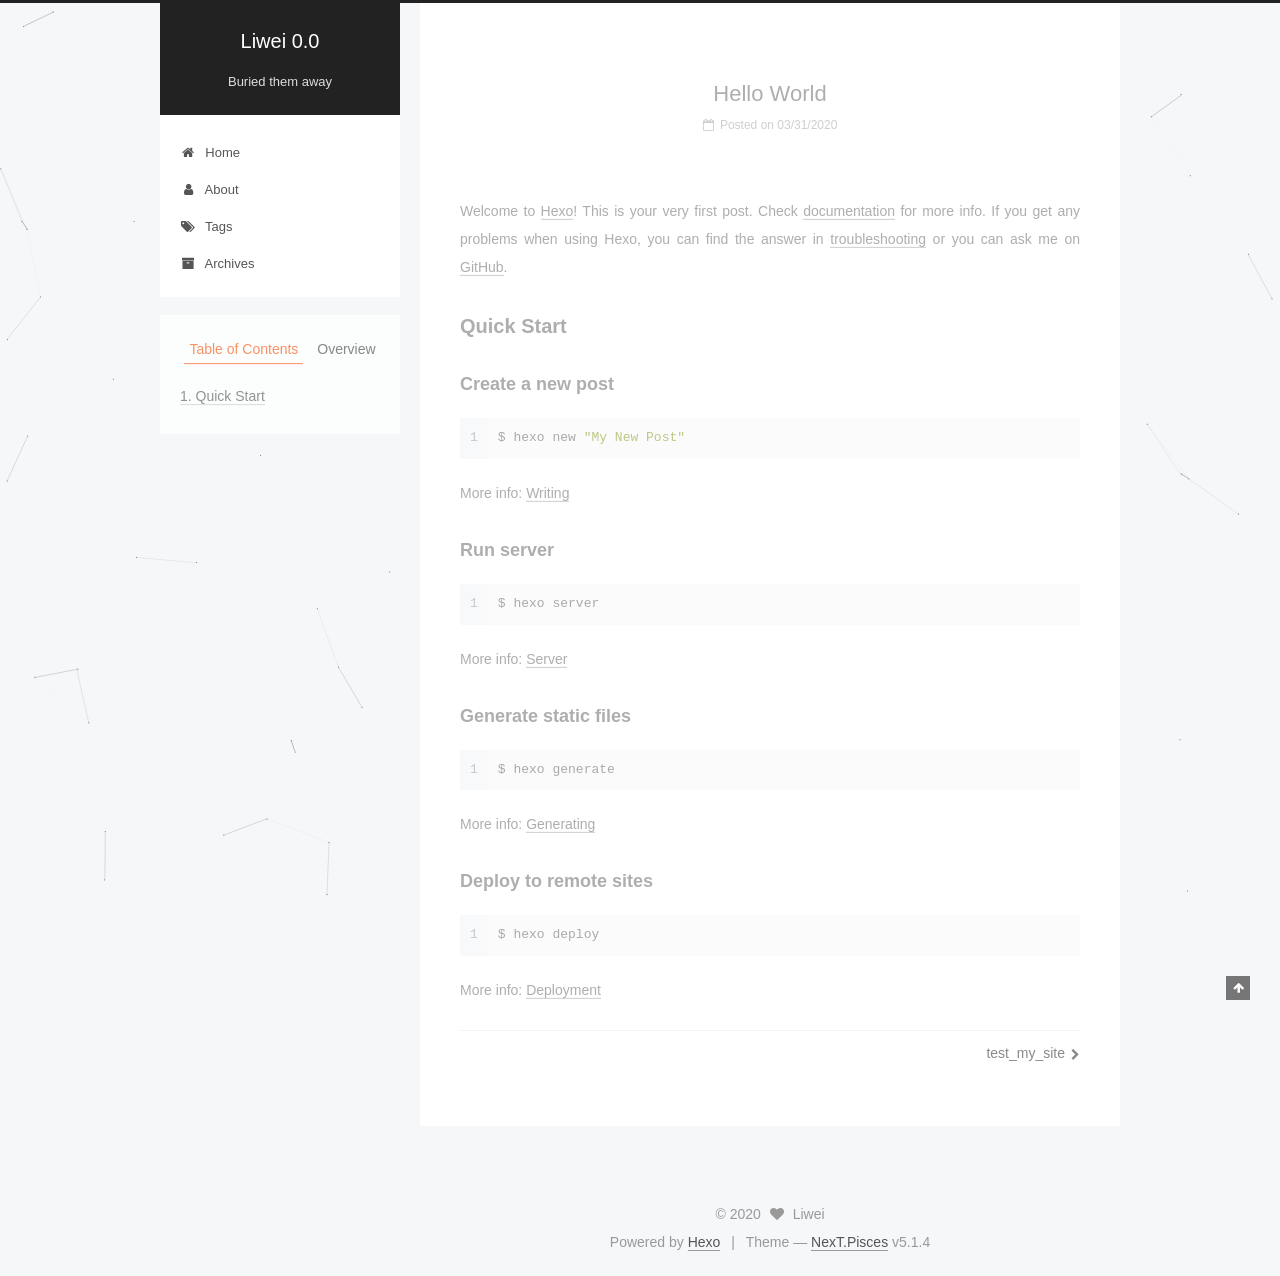
<file: 2020/03/31/hello-world/index.html>
<!DOCTYPE html>



  


<html class="theme-next pisces use-motion" lang="en">
<head>
  <meta charset="UTF-8"/>
<meta http-equiv="X-UA-Compatible" content="IE=edge" />
<meta name="viewport" content="width=device-width, initial-scale=1, maximum-scale=1"/>
<meta name="theme-color" content="#222">









<meta http-equiv="Cache-Control" content="no-transform" />
<meta http-equiv="Cache-Control" content="no-siteapp" />
















  
  
  <link href="/lib/fancybox/source/jquery.fancybox.css?v=2.1.5" rel="stylesheet" type="text/css" />







<link href="/lib/font-awesome/css/font-awesome.min.css?v=4.6.2" rel="stylesheet" type="text/css" />

<link href="/css/main.css?v=5.1.4" rel="stylesheet" type="text/css" />


  <link rel="apple-touch-icon" sizes="180x180" href="/images/apple-touch-icon-next.png?v=5.1.4">


  <link rel="icon" type="image/png" sizes="32x32" href="/images/favicon-32x32-next.png?v=5.1.4">


  <link rel="icon" type="image/png" sizes="16x16" href="/images/favicon-16x16-next.png?v=5.1.4">


  <link rel="mask-icon" href="/images/logo.svg?v=5.1.4" color="#222">





  <meta name="keywords" content="Hexo, NexT" />










<meta name="description" content="Welcome to Hexo! This is your very first post. Check documentation for more info. If you get any problems when using Hexo, you can find the answer in troubleshooting or you can ask me on GitHub. Quick">
<meta property="og:type" content="article">
<meta property="og:title" content="Hello World">
<meta property="og:url" content="http://yoursite.com/2020/03/31/hello-world/index.html">
<meta property="og:site_name" content="Liwei 0.0">
<meta property="og:description" content="Welcome to Hexo! This is your very first post. Check documentation for more info. If you get any problems when using Hexo, you can find the answer in troubleshooting or you can ask me on GitHub. Quick">
<meta property="og:locale" content="en_US">
<meta property="article:published_time" content="2020-04-01T00:29:17.954Z">
<meta property="article:modified_time" content="2020-04-01T00:29:17.954Z">
<meta property="article:author" content="Liwei">
<meta property="article:tag" content="science and nonsense">
<meta name="twitter:card" content="summary">



<script type="text/javascript" id="hexo.configurations">
  var NexT = window.NexT || {};
  var CONFIG = {
    root: '/',
    scheme: 'Pisces',
    version: '5.1.4',
    sidebar: {"position":"left","display":"post","offset":12,"b2t":false,"scrollpercent":false,"onmobile":false},
    fancybox: true,
    tabs: true,
    motion: {"enable":true,"async":false,"transition":{"post_block":"fadeIn","post_header":"slideDownIn","post_body":"slideDownIn","coll_header":"slideLeftIn","sidebar":"slideUpIn"}},
    duoshuo: {
      userId: '0',
      author: 'Author'
    },
    algolia: {
      applicationID: '',
      apiKey: '',
      indexName: '',
      hits: {"per_page":10},
      labels: {"input_placeholder":"Search for Posts","hits_empty":"We didn't find any results for the search: ${query}","hits_stats":"${hits} results found in ${time} ms"}
    }
  };
</script>



  <link rel="canonical" href="http://yoursite.com/2020/03/31/hello-world/"/>





  <title>Hello World | Liwei 0.0</title>
  








<meta name="generator" content="Hexo 4.2.0"></head>

<body itemscope itemtype="http://schema.org/WebPage" lang="en">

  
  
    
  

  <div class="container sidebar-position-left page-post-detail">
    <div class="headband"></div>

    <header id="header" class="header" itemscope itemtype="http://schema.org/WPHeader">
      <div class="header-inner"><div class="site-brand-wrapper">
  <div class="site-meta ">
    

    <div class="custom-logo-site-title">
      <a href="/"  class="brand" rel="start">
        <span class="logo-line-before"><i></i></span>
        <span class="site-title">Liwei 0.0</span>
        <span class="logo-line-after"><i></i></span>
      </a>
    </div>
      
        <p class="site-subtitle">Buried them away</p>
      
  </div>

  <div class="site-nav-toggle">
    <button>
      <span class="btn-bar"></span>
      <span class="btn-bar"></span>
      <span class="btn-bar"></span>
    </button>
  </div>
</div>

<nav class="site-nav">
  

  
    <ul id="menu" class="menu">
      
        
        <li class="menu-item menu-item-home">
          <a href="/" rel="section">
            
              <i class="menu-item-icon fa fa-fw fa-home"></i> <br />
            
            Home
          </a>
        </li>
      
        
        <li class="menu-item menu-item-about">
          <a href="/about" rel="section">
            
              <i class="menu-item-icon fa fa-fw fa-user"></i> <br />
            
            About
          </a>
        </li>
      
        
        <li class="menu-item menu-item-tags">
          <a href="/tags" rel="section">
            
              <i class="menu-item-icon fa fa-fw fa-tags"></i> <br />
            
            Tags
          </a>
        </li>
      
        
        <li class="menu-item menu-item-archives">
          <a href="/archives" rel="section">
            
              <i class="menu-item-icon fa fa-fw fa-archive"></i> <br />
            
            Archives
          </a>
        </li>
      

      
    </ul>
  

  
</nav>



 </div>
    </header>

    <main id="main" class="main">
      <div class="main-inner">
        <div class="content-wrap">
          <div id="content" class="content">
            

  <div id="posts" class="posts-expand">
    

  

  
  
  

  <article class="post post-type-normal" itemscope itemtype="http://schema.org/Article">
  
  
  
  <div class="post-block">
    <link itemprop="mainEntityOfPage" href="http://yoursite.com/2020/03/31/hello-world/">

    <span hidden itemprop="author" itemscope itemtype="http://schema.org/Person">
      <meta itemprop="name" content="Liwei">
      <meta itemprop="description" content="">
      <meta itemprop="image" content="/images/avatar.gif">
    </span>

    <span hidden itemprop="publisher" itemscope itemtype="http://schema.org/Organization">
      <meta itemprop="name" content="Liwei 0.0">
    </span>

    
      <header class="post-header">

        
        
          <h1 class="post-title" itemprop="name headline">Hello World</h1>
        

        <div class="post-meta">
          <span class="post-time">
            
              <span class="post-meta-item-icon">
                <i class="fa fa-calendar-o"></i>
              </span>
              
                <span class="post-meta-item-text">Posted on</span>
              
              <time title="Post created" itemprop="dateCreated datePublished" datetime="2020-03-31T20:29:17-04:00">
                03/31/2020
              </time>
            

            

            
          </span>

          

          
            
          

          
          

          

          

          

        </div>
      </header>
    

    
    
    
    <div class="post-body" itemprop="articleBody">

      
      

      
        <p>Welcome to <a href="https://hexo.io/" target="_blank" rel="noopener">Hexo</a>! This is your very first post. Check <a href="https://hexo.io/docs/" target="_blank" rel="noopener">documentation</a> for more info. If you get any problems when using Hexo, you can find the answer in <a href="https://hexo.io/docs/troubleshooting.html" target="_blank" rel="noopener">troubleshooting</a> or you can ask me on <a href="https://github.com/hexojs/hexo/issues" target="_blank" rel="noopener">GitHub</a>.</p>
<h2 id="Quick-Start"><a href="#Quick-Start" class="headerlink" title="Quick Start"></a>Quick Start</h2><h3 id="Create-a-new-post"><a href="#Create-a-new-post" class="headerlink" title="Create a new post"></a>Create a new post</h3><figure class="highlight bash"><table><tr><td class="gutter"><pre><span class="line">1</span><br></pre></td><td class="code"><pre><span class="line">$ hexo new <span class="string">"My New Post"</span></span><br></pre></td></tr></table></figure>

<p>More info: <a href="https://hexo.io/docs/writing.html" target="_blank" rel="noopener">Writing</a></p>
<h3 id="Run-server"><a href="#Run-server" class="headerlink" title="Run server"></a>Run server</h3><figure class="highlight bash"><table><tr><td class="gutter"><pre><span class="line">1</span><br></pre></td><td class="code"><pre><span class="line">$ hexo server</span><br></pre></td></tr></table></figure>

<p>More info: <a href="https://hexo.io/docs/server.html" target="_blank" rel="noopener">Server</a></p>
<h3 id="Generate-static-files"><a href="#Generate-static-files" class="headerlink" title="Generate static files"></a>Generate static files</h3><figure class="highlight bash"><table><tr><td class="gutter"><pre><span class="line">1</span><br></pre></td><td class="code"><pre><span class="line">$ hexo generate</span><br></pre></td></tr></table></figure>

<p>More info: <a href="https://hexo.io/docs/generating.html" target="_blank" rel="noopener">Generating</a></p>
<h3 id="Deploy-to-remote-sites"><a href="#Deploy-to-remote-sites" class="headerlink" title="Deploy to remote sites"></a>Deploy to remote sites</h3><figure class="highlight bash"><table><tr><td class="gutter"><pre><span class="line">1</span><br></pre></td><td class="code"><pre><span class="line">$ hexo deploy</span><br></pre></td></tr></table></figure>

<p>More info: <a href="https://hexo.io/docs/one-command-deployment.html" target="_blank" rel="noopener">Deployment</a></p>

      
    </div>
    
    
    

    

    

    

    <footer class="post-footer">
      

      
      
      

      
        <div class="post-nav">
          <div class="post-nav-next post-nav-item">
            
          </div>

          <span class="post-nav-divider"></span>

          <div class="post-nav-prev post-nav-item">
            
              <a href="/2020/03/31/test-my-site/" rel="prev" title="test_my_site">
                test_my_site <i class="fa fa-chevron-right"></i>
              </a>
            
          </div>
        </div>
      

      
      
    </footer>
  </div>
  
  
  
  </article>



    <div class="post-spread">
      
    </div>
  </div>


          </div>
          


          

  



        </div>
        
          
  
  <div class="sidebar-toggle">
    <div class="sidebar-toggle-line-wrap">
      <span class="sidebar-toggle-line sidebar-toggle-line-first"></span>
      <span class="sidebar-toggle-line sidebar-toggle-line-middle"></span>
      <span class="sidebar-toggle-line sidebar-toggle-line-last"></span>
    </div>
  </div>

  <aside id="sidebar" class="sidebar">
    
    <div class="sidebar-inner">

      

      
        <ul class="sidebar-nav motion-element">
          <li class="sidebar-nav-toc sidebar-nav-active" data-target="post-toc-wrap">
            Table of Contents
          </li>
          <li class="sidebar-nav-overview" data-target="site-overview-wrap">
            Overview
          </li>
        </ul>
      

      <section class="site-overview-wrap sidebar-panel">
        <div class="site-overview">
          <div class="site-author motion-element" itemprop="author" itemscope itemtype="http://schema.org/Person">
            
              <p class="site-author-name" itemprop="name">Liwei</p>
              <p class="site-description motion-element" itemprop="description"></p>
          </div>

          <nav class="site-state motion-element">

            
              <div class="site-state-item site-state-posts">
              
                <a href="/archives%7C%7C%20archive">
              
                  <span class="site-state-item-count">2</span>
                  <span class="site-state-item-name">posts</span>
                </a>
              </div>
            
<iframe frameborder="no" border="0" marginwidth="0" marginheight="0" width=330 height=86 src="//music.163.com/outchain/player?type=2&id=776942&auto=1&height=66"></iframe>
            

            

          </nav>

          

          

          
          

          
          

          

        </div>
      </section>

      
      <!--noindex-->
        <section class="post-toc-wrap motion-element sidebar-panel sidebar-panel-active">
          <div class="post-toc">

            
              
            

            
              <div class="post-toc-content"><ol class="nav"><li class="nav-item nav-level-2"><a class="nav-link" href="#Quick-Start"><span class="nav-number">1.</span> <span class="nav-text">Quick Start</span></a><ol class="nav-child"><li class="nav-item nav-level-3"><a class="nav-link" href="#Create-a-new-post"><span class="nav-number">1.1.</span> <span class="nav-text">Create a new post</span></a></li><li class="nav-item nav-level-3"><a class="nav-link" href="#Run-server"><span class="nav-number">1.2.</span> <span class="nav-text">Run server</span></a></li><li class="nav-item nav-level-3"><a class="nav-link" href="#Generate-static-files"><span class="nav-number">1.3.</span> <span class="nav-text">Generate static files</span></a></li><li class="nav-item nav-level-3"><a class="nav-link" href="#Deploy-to-remote-sites"><span class="nav-number">1.4.</span> <span class="nav-text">Deploy to remote sites</span></a></li></ol></li></ol></div>
            

          </div>
        </section>
      <!--/noindex-->
      

      

    </div>
  </aside>


        
      </div>
    </main>

    <footer id="footer" class="footer">
      <div class="footer-inner">
        <div class="copyright">&copy; <span itemprop="copyrightYear">2020</span>
  <span class="with-love">
    <i class="fa fa-heart"></i>
  </span>
  <span class="author" itemprop="copyrightHolder">Liwei</span>

  
</div>


  <div class="powered-by">Powered by <a class="theme-link" target="_blank" href="https://hexo.io">Hexo</a></div>



  <span class="post-meta-divider">|</span>



  <div class="theme-info">Theme &mdash; <a class="theme-link" target="_blank" href="https://github.com/iissnan/hexo-theme-next">NexT.Pisces</a> v5.1.4</div>




        







        
      </div>
    </footer>

    
      <div class="back-to-top">
        <i class="fa fa-arrow-up"></i>
        
      </div>
    

    

  </div>

  

<script type="text/javascript">
  if (Object.prototype.toString.call(window.Promise) !== '[object Function]') {
    window.Promise = null;
  }
</script>









  


  











  
  
    <script type="text/javascript" src="/lib/jquery/index.js?v=2.1.3"></script>
  

  
  
    <script type="text/javascript" src="/lib/fastclick/lib/fastclick.min.js?v=1.0.6"></script>
  

  
  
    <script type="text/javascript" src="/lib/jquery_lazyload/jquery.lazyload.js?v=1.9.7"></script>
  

  
  
    <script type="text/javascript" src="/lib/velocity/velocity.min.js?v=1.2.1"></script>
  

  
  
    <script type="text/javascript" src="/lib/velocity/velocity.ui.min.js?v=1.2.1"></script>
  

  
  
    <script type="text/javascript" src="/lib/fancybox/source/jquery.fancybox.pack.js?v=2.1.5"></script>
  

  
  
    <script type="text/javascript" src="/lib/canvas-nest/canvas-nest.min.js"></script>
  


  


  <script type="text/javascript" src="/js/src/utils.js?v=5.1.4"></script>

  <script type="text/javascript" src="/js/src/motion.js?v=5.1.4"></script>



  
  


  <script type="text/javascript" src="/js/src/affix.js?v=5.1.4"></script>

  <script type="text/javascript" src="/js/src/schemes/pisces.js?v=5.1.4"></script>



  
  <script type="text/javascript" src="/js/src/scrollspy.js?v=5.1.4"></script>
<script type="text/javascript" src="/js/src/post-details.js?v=5.1.4"></script>



  


  <script type="text/javascript" src="/js/src/bootstrap.js?v=5.1.4"></script>



  


  




	





  





  












  





  

  

  

  
  

  

  

  

</body>
</html>
</file>
<file: css/main.css>
/* normalize.css v3.0.2 | MIT License | git.io/normalize */
html {
  font-family: sans-serif; /* 1 */
  -ms-text-size-adjust: 100%; /* 2 */
  -webkit-text-size-adjust: 100%; /* 2 */
}
body {
  margin: 0;
}
article,
aside,
details,
figcaption,
figure,
footer,
header,
hgroup,
main,
menu,
nav,
section,
summary {
  display: block;
}
audio,
canvas,
progress,
video {
  display: inline-block; /* 1 */
  vertical-align: baseline; /* 2 */
}
audio:not([controls]) {
  display: none;
  height: 0;
}
[hidden],
template {
  display: none;
}
a {
  background-color: transparent;
}
a:active,
a:hover {
  outline: 0;
}
abbr[title] {
  border-bottom: 1px dotted;
}
b,
strong {
  font-weight: bold;
}
dfn {
  font-style: italic;
}
h1 {
  font-size: 2em;
  margin: 0.67em 0;
}
mark {
  background: #ff0;
  color: #000;
}
small {
  font-size: 80%;
}
sub,
sup {
  font-size: 75%;
  line-height: 0;
  position: relative;
  vertical-align: baseline;
}
sup {
  top: -0.5em;
}
sub {
  bottom: -0.25em;
}
img {
  border: 0;
}
svg:not(:root) {
  overflow: hidden;
}
figure {
  margin: 1em 40px;
}
hr {
  -moz-box-sizing: content-box;
  box-sizing: content-box;
  height: 0;
}
pre {
  overflow: auto;
}
code,
kbd,
pre,
samp {
  font-family: monospace, monospace;
  font-size: 1em;
}
button,
input,
optgroup,
select,
textarea {
  color: inherit; /* 1 */
  font: inherit; /* 2 */
  margin: 0; /* 3 */
}
button {
  overflow: visible;
}
button,
select {
  text-transform: none;
}
button,
html input[type="button"],
input[type="reset"],
input[type="submit"] {
  -webkit-appearance: button; /* 2 */
  cursor: pointer; /* 3 */
}
button[disabled],
html input[disabled] {
  cursor: default;
}
button::-moz-focus-inner,
input::-moz-focus-inner {
  border: 0;
  padding: 0;
}
input {
  line-height: normal;
}
input[type="checkbox"],
input[type="radio"] {
  box-sizing: border-box; /* 1 */
  padding: 0; /* 2 */
}
input[type="number"]::-webkit-inner-spin-button,
input[type="number"]::-webkit-outer-spin-button {
  height: auto;
}
input[type="search"] {
  -webkit-appearance: textfield; /* 1 */
  -moz-box-sizing: content-box;
  -webkit-box-sizing: content-box; /* 2 */
  box-sizing: content-box;
}
input[type="search"]::-webkit-search-cancel-button,
input[type="search"]::-webkit-search-decoration {
  -webkit-appearance: none;
}
fieldset {
  border: 1px solid #c0c0c0;
  margin: 0 2px;
  padding: 0.35em 0.625em 0.75em;
}
legend {
  border: 0; /* 1 */
  padding: 0; /* 2 */
}
textarea {
  overflow: auto;
}
optgroup {
  font-weight: bold;
}
table {
  border-collapse: collapse;
  border-spacing: 0;
}
td,
th {
  padding: 0;
}
::selection {
  background: #262a30;
  color: #fff;
}
body {
  position: relative;
  font-family: 'Lato', "PingFang SC", "Microsoft YaHei", sans-serif;
  font-size: 14px;
  line-height: 2;
  color: #555;
  background: #f5f7f9;
}
@media (max-width: 767px) {
  body {
    padding-right: 0 !important;
  }
}
@media (min-width: 768px) and (max-width: 991px) {
  body {
    padding-right: 0 !important;
  }
}
@media (min-width: 1600px) {
  body {
    font-size: 16px;
  }
}
h1,
h2,
h3,
h4,
h5,
h6 {
  margin: 0;
  padding: 0;
  font-weight: bold;
  line-height: 1.5;
  font-family: 'Lato', "PingFang SC", "Microsoft YaHei", sans-serif;
}
h2,
h3,
h4,
h5,
h6 {
  margin: 20px 0 15px;
}
h1 {
  font-size: 22px;
}
@media (max-width: 767px) {
  h1 {
    font-size: 18px;
  }
}
h2 {
  font-size: 20px;
}
@media (max-width: 767px) {
  h2 {
    font-size: 16px;
  }
}
h3 {
  font-size: 18px;
}
@media (max-width: 767px) {
  h3 {
    font-size: 14px;
  }
}
h4 {
  font-size: 16px;
}
@media (max-width: 767px) {
  h4 {
    font-size: 12px;
  }
}
h5 {
  font-size: 14px;
}
@media (max-width: 767px) {
  h5 {
    font-size: 10px;
  }
}
h6 {
  font-size: 12px;
}
@media (max-width: 767px) {
  h6 {
    font-size: 8px;
  }
}
p {
  margin: 0 0 20px 0;
}
a {
  color: #555;
  text-decoration: none;
  outline: none;
  border-bottom: 1px solid #999;
  word-wrap: break-word;
}
a:hover {
  color: #222;
  border-bottom-color: #222;
}
blockquote {
  margin: 0;
  padding: 0;
}
img {
  display: block;
  margin: auto;
  max-width: 100%;
  height: auto;
}
hr {
  margin: 40px 0;
  height: 3px;
  border: none;
  background-color: #ddd;
  background-image: repeating-linear-gradient(-45deg, #fff, #fff 4px, transparent 4px, transparent 8px);
}
blockquote {
  padding: 0 15px;
  color: #666;
  border-left: 4px solid #ddd;
}
blockquote cite::before {
  content: "-";
  padding: 0 5px;
}
dt {
  font-weight: 700;
}
dd {
  margin: 0;
  padding: 0;
}
kbd {
  border: 1px solid #ccc;
  border-radius: 0.2em;
  box-shadow: 0.1em 0.1em 0.2em rgba(0,0,0,0.1);
  background-color: #f9f9f9;
  font-family: inherit;
  background-image: -webkit-linear-gradient(top, #eee, #fff, #eee);
  padding: 0.1em 0.3em;
  white-space: nowrap;
}
.text-left {
  text-align: left;
}
.text-center {
  text-align: center;
}
.text-right {
  text-align: right;
}
.text-justify {
  text-align: justify;
}
.text-nowrap {
  white-space: nowrap;
}
.text-lowercase {
  text-transform: lowercase;
}
.text-uppercase {
  text-transform: uppercase;
}
.text-capitalize {
  text-transform: capitalize;
}
.center-block {
  display: block;
  margin-left: auto;
  margin-right: auto;
}
.clearfix:before,
.clearfix:after {
  content: " ";
  display: table;
}
.clearfix:after {
  clear: both;
}
.pullquote {
  width: 45%;
}
.pullquote.left {
  float: left;
  margin-left: 5px;
  margin-right: 10px;
}
.pullquote.right {
  float: right;
  margin-left: 10px;
  margin-right: 5px;
}
.affix.affix.affix {
  position: fixed;
}
.translation {
  margin-top: -20px;
  font-size: 14px;
  color: #999;
}
.scrollbar-measure {
  width: 100px;
  height: 100px;
  overflow: scroll;
  position: absolute;
  top: -9999px;
}
.use-motion .motion-element {
  opacity: 0;
}
table {
  margin: 20px 0;
  width: 100%;
  border-collapse: collapse;
  border-spacing: 0;
  border: 1px solid #ddd;
  font-size: 14px;
  table-layout: fixed;
  word-wrap: break-all;
}
table>tbody>tr:nth-of-type(odd) {
  background-color: #f9f9f9;
}
table>tbody>tr:hover {
  background-color: #f5f5f5;
}
caption,
th,
td {
  padding: 8px;
  text-align: left;
  vertical-align: middle;
  font-weight: normal;
}
th,
td {
  border-bottom: 3px solid #ddd;
  border-right: 1px solid #eee;
}
th {
  padding-bottom: 10px;
  font-weight: 700;
}
td {
  border-bottom-width: 1px;
}
html,
body {
  height: 100%;
}
.container {
  position: relative;
  min-height: 100%;
}
.header-inner {
  margin: 0 auto;
  padding: 100px 0 70px;
  width: 700px;
}
@media (min-width: 1600px) {
  .container .header-inner {
    width: 900px;
  }
}
.main {
  padding-bottom: 150px;
}
.main-inner {
  margin: 0 auto;
  width: 700px;
}
@media (min-width: 1600px) {
  .container .main-inner {
    width: 900px;
  }
}
.footer {
  position: absolute;
  left: 0;
  bottom: 0;
  width: 100%;
  min-height: 50px;
}
.footer-inner {
  box-sizing: border-box;
  margin: 20px auto;
  width: 700px;
}
@media (min-width: 1600px) {
  .container .footer-inner {
    width: 900px;
  }
}
pre,
.highlight {
  overflow: auto;
  margin: 20px 0;
  padding: 0;
  font-size: 13px;
  color: #4d4d4c;
  background: #f7f7f7;
  line-height: 1.6;
}
pre,
code {
  font-family: consolas, Menlo, "PingFang SC", "Microsoft YaHei", monospace;
}
code {
  padding: 2px 4px;
  word-wrap: break-word;
  color: #555;
  background: #eee;
  border-radius: 3px;
  font-size: 13px;
}
pre {
  padding: 10px;
}
pre code {
  padding: 0;
  color: #4d4d4c;
  background: none;
  text-shadow: none;
}
.highlight {
  border-radius: 1px;
}
.highlight pre {
  border: none;
  margin: 0;
  padding: 10px 0;
}
.highlight table {
  margin: 0;
  width: auto;
  border: none;
}
.highlight td {
  border: none;
  padding: 0;
}
.highlight figcaption {
  font-size: 1em;
  color: #4d4d4c;
  line-height: 1em;
  margin-bottom: 1em;
}
.highlight figcaption:before,
.highlight figcaption:after {
  content: " ";
  display: table;
}
.highlight figcaption:after {
  clear: both;
}
.highlight figcaption a {
  float: right;
  color: #4d4d4c;
}
.highlight figcaption a:hover {
  border-bottom-color: #4d4d4c;
}
.highlight .gutter pre {
  padding-left: 10px;
  padding-right: 10px;
  color: #869194;
  text-align: right;
  background-color: #eff2f3;
}
.highlight .code pre {
  width: 100%;
  padding-left: 10px;
  padding-right: 10px;
  background-color: #f7f7f7;
}
.highlight .line {
  height: 20px;
}
.gutter {
  -webkit-user-select: none;
  -moz-user-select: none;
  -ms-user-select: none;
  user-select: none;
}
.gist table {
  width: auto;
}
.gist table td {
  border: none;
}
pre .deletion {
  background: #fdd;
}
pre .addition {
  background: #dfd;
}
pre .meta {
  color: #8959a8;
}
pre .comment {
  color: #8e908c;
}
pre .variable,
pre .attribute,
pre .tag,
pre .regexp,
pre .ruby .constant,
pre .xml .tag .title,
pre .xml .pi,
pre .xml .doctype,
pre .html .doctype,
pre .css .id,
pre .css .class,
pre .css .pseudo {
  color: #c82829;
}
pre .number,
pre .preprocessor,
pre .built_in,
pre .literal,
pre .params,
pre .constant,
pre .command {
  color: #f5871f;
}
pre .ruby .class .title,
pre .css .rules .attribute,
pre .string,
pre .value,
pre .inheritance,
pre .header,
pre .ruby .symbol,
pre .xml .cdata,
pre .special,
pre .number,
pre .formula {
  color: #718c00;
}
pre .title,
pre .css .hexcolor {
  color: #3e999f;
}
pre .function,
pre .python .decorator,
pre .python .title,
pre .ruby .function .title,
pre .ruby .title .keyword,
pre .perl .sub,
pre .javascript .title,
pre .coffeescript .title {
  color: #4271ae;
}
pre .keyword,
pre .javascript .function {
  color: #8959a8;
}
.full-image.full-image.full-image.full-image {
  border: none;
  max-width: 100%;
  width: auto;
  margin: 20px auto 25px;
}
@media (min-width: 992px) {
  .full-image.full-image.full-image.full-image {
    max-width: none;
    width: 118%;
    margin: 0 -9%;
  }
}
.blockquote-center,
.page-home .post-type-quote blockquote,
.page-post-detail .post-type-quote blockquote {
  position: relative;
  margin: 40px 0;
  padding: 0;
  border-left: none;
  text-align: center;
}
.blockquote-center::before,
.page-home .post-type-quote blockquote::before,
.page-post-detail .post-type-quote blockquote::before,
.blockquote-center::after,
.page-home .post-type-quote blockquote::after,
.page-post-detail .post-type-quote blockquote::after {
  position: absolute;
  content: ' ';
  display: block;
  width: 100%;
  height: 24px;
  opacity: 0.2;
  background-repeat: no-repeat;
  background-position: 0 -6px;
  background-size: 22px 22px;
}
.blockquote-center::before,
.page-home .post-type-quote blockquote::before,
.page-post-detail .post-type-quote blockquote::before {
  top: -20px;
  background-image: url("../images/quote-l.svg");
  border-top: 1px solid #ccc;
}
.blockquote-center::after,
.page-home .post-type-quote blockquote::after,
.page-post-detail .post-type-quote blockquote::after {
  bottom: -20px;
  background-image: url("../images/quote-r.svg");
  border-bottom: 1px solid #ccc;
  background-position: 100% 8px;
}
.blockquote-center p,
.page-home .post-type-quote blockquote p,
.page-post-detail .post-type-quote blockquote p,
.blockquote-center div,
.page-home .post-type-quote blockquote div,
.page-post-detail .post-type-quote blockquote div {
  text-align: center;
}
.post .post-body .group-picture img {
  box-sizing: border-box;
  padding: 0 3px;
  border: none;
}
.post .group-picture-row {
  overflow: hidden;
  margin-top: 6px;
}
.post .group-picture-row:first-child {
  margin-top: 0;
}
.post .group-picture-column {
  float: left;
}
.page-post-detail .post-body .group-picture-column {
  float: none;
  margin-top: 10px;
  width: auto !important;
}
.page-post-detail .post-body .group-picture-column img {
  margin: 0 auto;
}
.page-archive .group-picture-container {
  overflow: hidden;
}
.page-archive .group-picture-row {
  float: left;
}
.page-archive .group-picture-row:first-child {
  margin-top: 6px;
}
.page-archive .group-picture-column {
  max-width: 150px;
  max-height: 150px;
}
.post-body .note {
  position: relative;
  padding: 15px;
  margin-bottom: 20px;
  border: 1px solid #eee;
  border-left-width: 5px;
  border-radius: 3px;
}
.post-body .note h2,
.post-body .note h3,
.post-body .note h4,
.post-body .note h5,
.post-body .note h6 {
  margin-top: 0;
  margin-bottom: 0;
  border-bottom: initial;
  padding-top: 0 !important;
}
.post-body .note p:first-child,
.post-body .note ul:first-child,
.post-body .note ol:first-child,
.post-body .note table:first-child,
.post-body .note pre:first-child,
.post-body .note blockquote:first-child {
  margin-top: 0;
}
.post-body .note p:last-child,
.post-body .note ul:last-child,
.post-body .note ol:last-child,
.post-body .note table:last-child,
.post-body .note pre:last-child,
.post-body .note blockquote:last-child {
  margin-bottom: 0;
}
.post-body .note.default {
  border-left-color: #777;
}
.post-body .note.default h2,
.post-body .note.default h3,
.post-body .note.default h4,
.post-body .note.default h5,
.post-body .note.default h6 {
  color: #777;
}
.post-body .note.primary {
  border-left-color: #6f42c1;
}
.post-body .note.primary h2,
.post-body .note.primary h3,
.post-body .note.primary h4,
.post-body .note.primary h5,
.post-body .note.primary h6 {
  color: #6f42c1;
}
.post-body .note.info {
  border-left-color: #428bca;
}
.post-body .note.info h2,
.post-body .note.info h3,
.post-body .note.info h4,
.post-body .note.info h5,
.post-body .note.info h6 {
  color: #428bca;
}
.post-body .note.success {
  border-left-color: #5cb85c;
}
.post-body .note.success h2,
.post-body .note.success h3,
.post-body .note.success h4,
.post-body .note.success h5,
.post-body .note.success h6 {
  color: #5cb85c;
}
.post-body .note.warning {
  border-left-color: #f0ad4e;
}
.post-body .note.warning h2,
.post-body .note.warning h3,
.post-body .note.warning h4,
.post-body .note.warning h5,
.post-body .note.warning h6 {
  color: #f0ad4e;
}
.post-body .note.danger {
  border-left-color: #d9534f;
}
.post-body .note.danger h2,
.post-body .note.danger h3,
.post-body .note.danger h4,
.post-body .note.danger h5,
.post-body .note.danger h6 {
  color: #d9534f;
}
.post-body .label {
  display: inline;
  padding: 0 2px;
  white-space: nowrap;
}
.post-body .label.default {
  background-color: #f0f0f0;
}
.post-body .label.primary {
  background-color: #efe6f7;
}
.post-body .label.info {
  background-color: #e5f2f8;
}
.post-body .label.success {
  background-color: #e7f4e9;
}
.post-body .label.warning {
  background-color: #fcf6e1;
}
.post-body .label.danger {
  background-color: #fae8eb;
}
.post-body .tabs {
  position: relative;
  display: block;
  margin-bottom: 20px;
  padding-top: 10px;
}
.post-body .tabs ul.nav-tabs {
  margin: 0;
  padding: 0;
  display: flex;
  margin-bottom: -1px;
}
@media (max-width: 413px) {
  .post-body .tabs ul.nav-tabs {
    display: block;
    margin-bottom: 5px;
  }
}
.post-body .tabs ul.nav-tabs li.tab {
  list-style-type: none !important;
  margin: 0 0.25em 0 0;
  border-top: 3px solid transparent;
  border-left: 1px solid transparent;
  border-right: 1px solid transparent;
}
@media (max-width: 413px) {
  .post-body .tabs ul.nav-tabs li.tab {
    margin: initial;
    border-top: 1px solid transparent;
    border-left: 3px solid transparent;
    border-right: 1px solid transparent;
    border-bottom: 1px solid transparent;
  }
}
.post-body .tabs ul.nav-tabs li.tab a {
  outline: 0;
  border-bottom: initial;
  display: block;
  line-height: 1.8em;
  padding: 0.25em 0.75em;
  transition-duration: 0.2s;
  transition-timing-function: ease-out;
  transition-delay: 0s;
}
.post-body .tabs ul.nav-tabs li.tab a i {
  width: 1.285714285714286em;
}
.post-body .tabs ul.nav-tabs li.tab.active {
  border-top: 3px solid #fc6423;
  border-left: 1px solid #ddd;
  border-right: 1px solid #ddd;
  background-color: #fff;
}
@media (max-width: 413px) {
  .post-body .tabs ul.nav-tabs li.tab.active {
    border-top: 1px solid #ddd;
    border-left: 3px solid #fc6423;
    border-right: 1px solid #ddd;
    border-bottom: 1px solid #ddd;
  }
}
.post-body .tabs ul.nav-tabs li.tab.active a {
  cursor: default;
  color: #555;
}
.post-body .tabs .tab-content {
  background-color: #fff;
}
.post-body .tabs .tab-content .tab-pane {
  border: 1px solid #ddd;
  padding: 20px 20px 0 20px;
}
.post-body .tabs .tab-content .tab-pane:not(.active) {
  display: none !important;
}
.post-body .tabs .tab-content .tab-pane.active {
  display: block !important;
}
.btn {
  display: inline-block;
  padding: 0 20px;
  font-size: 14px;
  color: #555;
  background: #fff;
  border: 2px solid #555;
  text-decoration: none;
  border-radius: 2px;
  transition-property: background-color;
  transition-duration: 0.2s;
  transition-timing-function: ease-in-out;
  transition-delay: 0s;
  line-height: 2;
}
.btn:hover {
  border-color: #222;
  color: #fff;
  background: #222;
}
.btn +.btn {
  margin: 0 0 8px 8px;
}
.btn .fa-fw {
  width: 1.285714285714286em;
  text-align: left;
}
.btn-bar {
  display: block;
  width: 22px;
  height: 2px;
  background: #555;
  border-radius: 1px;
}
.btn-bar+.btn-bar {
  margin-top: 4px;
}
.pagination {
  margin: 120px 0 40px;
  text-align: center;
  border-top: 1px solid #eee;
}
.page-number-basic,
.pagination .prev,
.pagination .next,
.pagination .page-number,
.pagination .space {
  display: inline-block;
  position: relative;
  top: -1px;
  margin: 0 10px;
  padding: 0 11px;
}
@media (max-width: 767px) {
  .page-number-basic,
  .pagination .prev,
  .pagination .next,
  .pagination .page-number,
  .pagination .space {
    margin: 0 5px;
  }
}
.pagination .prev,
.pagination .next,
.pagination .page-number {
  border-bottom: 0;
  border-top: 1px solid #eee;
  transition-property: border-color;
  transition-duration: 0.2s;
  transition-timing-function: ease-in-out;
  transition-delay: 0s;
}
.pagination .prev:hover,
.pagination .next:hover,
.pagination .page-number:hover {
  border-top-color: #222;
}
.pagination .space {
  padding: 0;
  margin: 0;
}
.pagination .prev {
  margin-left: 0;
}
.pagination .next {
  margin-right: 0;
}
.pagination .page-number.current {
  color: #fff;
  background: #ccc;
  border-top-color: #ccc;
}
@media (max-width: 767px) {
  .pagination {
    border-top: none;
  }
  .pagination .prev,
  .pagination .next,
  .pagination .page-number {
    margin-bottom: 10px;
    border-top: 0;
    border-bottom: 1px solid #eee;
    padding: 0 10px;
  }
  .pagination .prev:hover,
  .pagination .next:hover,
  .pagination .page-number:hover {
    border-bottom-color: #222;
  }
}
.comments {
  margin: 60px 20px 0;
}
.tag-cloud {
  text-align: center;
}
.tag-cloud a {
  display: inline-block;
  margin: 10px;
}
.back-to-top {
  box-sizing: border-box;
  position: fixed;
  bottom: -100px;
  right: 30px;
  z-index: 1050;
  padding: 0 6px;
  width: 24px;
  background: #222;
  font-size: 12px;
  opacity: 0.6;
  color: #fff;
  cursor: pointer;
  text-align: center;
  -webkit-transform: translateZ(0);
  transition-property: bottom;
  transition-duration: 0.2s;
  transition-timing-function: ease-in-out;
  transition-delay: 0s;
}
@media (min-width: 768px) and (max-width: 991px) {
  .back-to-top {
    display: none !important;
  }
}
@media (max-width: 767px) {
  .back-to-top {
    display: none !important;
  }
}
.back-to-top.back-to-top-on {
  bottom: 30px;
}
.header {
  background: transparent;
}
.header-inner {
  position: relative;
}
.headband {
  height: 3px;
  background: #222;
}
.site-meta {
  margin: 0;
  text-align: center;
}
@media (max-width: 767px) {
  .site-meta {
    text-align: center;
  }
}
.brand {
  position: relative;
  display: inline-block;
  padding: 0 40px;
  color: #fff;
  background: #222;
  border-bottom: none;
}
.brand:hover {
  color: #fff;
}
.logo {
  display: inline-block;
  margin-right: 5px;
  line-height: 36px;
  vertical-align: top;
}
.site-title {
  display: inline-block;
  vertical-align: top;
  line-height: 36px;
  font-size: 20px;
  font-weight: normal;
  font-family: 'Lato', "PingFang SC", "Microsoft YaHei", sans-serif;
}
.site-subtitle {
  margin-top: 10px;
  font-size: 13px;
  color: #ddd;
}
.use-motion .brand {
  opacity: 0;
}
.use-motion .logo,
.use-motion .site-title,
.use-motion .site-subtitle {
  opacity: 0;
  position: relative;
  top: -10px;
}
.site-nav-toggle {
  display: none;
  position: absolute;
  top: 10px;
  left: 10px;
}
@media (max-width: 767px) {
  .site-nav-toggle {
    display: block;
  }
}
.site-nav-toggle button {
  margin-top: 2px;
  padding: 9px 10px;
  background: transparent;
  border: none;
}
@media (max-width: 767px) {
  .site-nav {
    display: none;
    margin: 0 -10px;
    padding: 0 10px;
    clear: both;
    border-top: 1px solid #ddd;
  }
}
@media (min-width: 768px) and (max-width: 991px) {
  .site-nav {
    display: block !important;
  }
}
@media (min-width: 992px) {
  .site-nav {
    display: block !important;
  }
}
.menu {
  margin-top: 20px;
  padding-left: 0;
  text-align: center;
}
.menu .menu-item {
  display: inline-block;
  margin: 0 10px;
  list-style: none;
}
@media screen and (max-width: 767px) {
  .menu .menu-item {
    margin-top: 10px;
  }
}
.menu .menu-item a {
  display: block;
  font-size: 13px;
  line-height: inherit;
  border-bottom: 1px solid transparent;
  transition-property: border-color;
  transition-duration: 0.2s;
  transition-timing-function: ease-in-out;
  transition-delay: 0s;
}
.menu .menu-item a:hover,
.menu-item-active a {
  border-bottom-color: #222;
}
.menu .menu-item .fa {
  margin-right: 5px;
}
.use-motion .menu-item {
  opacity: 0;
}
.post-body {
  font-family: 'Lato', "PingFang SC", "Microsoft YaHei", sans-serif;
}
@media (max-width: 767px) {
  .post-body {
    word-break: break-word;
  }
}
.post-body .fancybox img {
  display: block !important;
  margin: 0 auto;
  cursor: pointer;
  cursor: zoom-in;
  cursor: -webkit-zoom-in;
}
.post-body .image-caption,
.post-body .figure .caption {
  margin: -20px auto 15px;
  text-align: center;
  font-size: 14px;
  color: #999;
  font-weight: bold;
  line-height: 1;
}
.post-sticky-flag {
  display: inline-block;
  font-size: 16px;
  -ms-transform: rotate(30deg);
  -webkit-transform: rotate(30deg);
  -moz-transform: rotate(30deg);
  -ms-transform: rotate(30deg);
  -o-transform: rotate(30deg);
  transform: rotate(30deg);
}
.use-motion .post-block,
.use-motion .pagination,
.use-motion .comments {
  opacity: 0;
}
.use-motion .post-header {
  opacity: 0;
}
.use-motion .post-body {
  opacity: 0;
}
.use-motion .collection-title {
  opacity: 0;
}
.posts-expand {
  padding-top: 40px;
}
@media (max-width: 767px) {
  .posts-expand {
    margin: 0 20px;
  }
  .post-body pre .gutter pre {
    padding-right: 10px;
  }
  .post-body .highlight {
    margin-left: 0px;
    margin-right: 0px;
    padding: 0;
  }
  .post-body .highlight .gutter pre {
    padding-right: 10px;
  }
}
@media (min-width: 992px) {
  .posts-expand .post-body {
    text-align: justify;
  }
}
.posts-expand .post-body h2,
.posts-expand .post-body h3,
.posts-expand .post-body h4,
.posts-expand .post-body h5,
.posts-expand .post-body h6 {
  padding-top: 10px;
}
.posts-expand .post-body h2 .header-anchor,
.posts-expand .post-body h3 .header-anchor,
.posts-expand .post-body h4 .header-anchor,
.posts-expand .post-body h5 .header-anchor,
.posts-expand .post-body h6 .header-anchor {
  float: right;
  margin-left: 10px;
  color: #ccc;
  border-bottom-style: none;
  visibility: hidden;
}
.posts-expand .post-body h2 .header-anchor:hover,
.posts-expand .post-body h3 .header-anchor:hover,
.posts-expand .post-body h4 .header-anchor:hover,
.posts-expand .post-body h5 .header-anchor:hover,
.posts-expand .post-body h6 .header-anchor:hover {
  color: inherit;
}
.posts-expand .post-body h2:hover .header-anchor,
.posts-expand .post-body h3:hover .header-anchor,
.posts-expand .post-body h4:hover .header-anchor,
.posts-expand .post-body h5:hover .header-anchor,
.posts-expand .post-body h6:hover .header-anchor {
  visibility: visible;
}
.posts-expand .post-body ul li {
  list-style: circle;
}
.posts-expand .post-body img {
  box-sizing: border-box;
  margin: auto;
  padding: 3px;
  border: 1px solid #ddd;
}
.posts-expand .post-body .fancybox img {
  margin: 0 auto 25px;
}
@media (max-width: 767px) {
  .posts-collapse {
    margin: 0 20px;
  }
  .posts-collapse .post-title,
  .posts-collapse .post-meta {
    display: block;
    width: auto;
    text-align: left;
  }
}
.posts-collapse {
  position: relative;
  z-index: 1010;
  margin-left: 55px;
}
.posts-collapse::after {
  content: " ";
  position: absolute;
  top: 20px;
  left: 0;
  margin-left: -2px;
  width: 4px;
  height: 100%;
  background: #f5f5f5;
  z-index: -1;
}
@media (max-width: 767px) {
  .posts-collapse {
    margin: 0 20px;
  }
}
.posts-collapse .collection-title {
  position: relative;
  margin: 60px 0;
}
.posts-collapse .collection-title h1,
.posts-collapse .collection-title h2 {
  margin-left: 20px;
}
.posts-collapse .collection-title small {
  color: #bbb;
  margin-left: 5px;
}
.posts-collapse .collection-title::before {
  content: " ";
  position: absolute;
  left: 0;
  top: 50%;
  margin-left: -4px;
  margin-top: -4px;
  width: 8px;
  height: 8px;
  background: #bbb;
  border-radius: 50%;
}
.posts-collapse .post {
  margin: 30px 0;
}
.posts-collapse .post-header {
  position: relative;
  transition-duration: 0.2s;
  transition-timing-function: ease-in-out;
  transition-delay: 0s;
  transition-property: border;
  border-bottom: 1px dashed #ccc;
}
.posts-collapse .post-header::before {
  content: " ";
  position: absolute;
  left: 0;
  top: 12px;
  width: 6px;
  height: 6px;
  margin-left: -4px;
  background: #bbb;
  border-radius: 50%;
  border: 1px solid #fff;
  transition-duration: 0.2s;
  transition-timing-function: ease-in-out;
  transition-delay: 0s;
  transition-property: background;
}
.posts-collapse .post-header:hover {
  border-bottom-color: #666;
}
.posts-collapse .post-header:hover::before {
  background: #222;
}
.posts-collapse .post-meta {
  position: absolute;
  font-size: 12px;
  left: 20px;
  top: 5px;
}
.posts-collapse .post-comments-count {
  display: none;
}
.posts-collapse .post-title {
  margin-left: 60px;
  font-size: 16px;
  font-weight: normal;
  line-height: inherit;
}
.posts-collapse .post-title::after {
  margin-left: 3px;
  opacity: 0.6;
}
.posts-collapse .post-title a {
  color: #666;
  border-bottom: none;
}
.page-home .post-type-quote .post-header,
.page-post-detail .post-type-quote .post-header,
.page-home .post-type-quote .post-tags,
.page-post-detail .post-type-quote .post-tags {
  display: none;
}
.posts-expand .post-title {
  text-align: center;
  word-break: break-word;
  font-weight: 400;
}
.posts-expand .post-title-link {
  display: inline-block;
  position: relative;
  color: #555;
  border-bottom: none;
  line-height: 1.2;
  vertical-align: top;
}
.posts-expand .post-title-link::before {
  content: "";
  position: absolute;
  width: 100%;
  height: 2px;
  bottom: 0;
  left: 0;
  background-color: #000;
  visibility: hidden;
  -webkit-transform: scaleX(0);
  -moz-transform: scaleX(0);
  -ms-transform: scaleX(0);
  -o-transform: scaleX(0);
  transform: scaleX(0);
  transition-duration: 0.2s;
  transition-timing-function: ease-in-out;
  transition-delay: 0s;
}
.posts-expand .post-title-link:hover::before {
  visibility: visible;
  -webkit-transform: scaleX(1);
  -moz-transform: scaleX(1);
  -ms-transform: scaleX(1);
  -o-transform: scaleX(1);
  transform: scaleX(1);
}
.posts-expand .post-title-link .fa {
  font-size: 16px;
}
.posts-expand .post-meta {
  margin: 3px 0 60px 0;
  color: #999;
  font-family: 'Lato', "PingFang SC", "Microsoft YaHei", sans-serif;
  font-size: 12px;
  text-align: center;
}
.posts-expand .post-meta .post-category-list {
  display: inline-block;
  margin: 0;
  padding: 3px;
}
.posts-expand .post-meta .post-category-list-link {
  color: #999;
}
.posts-expand .post-meta .post-description {
  font-size: 14px;
  margin-top: 2px;
}
.post-meta-divider {
  margin: 0 0.5em;
}
.post-meta-item-icon {
  margin-right: 3px;
}
@media (min-width: 768px) and (max-width: 991px) {
  .post-meta-item-icon {
    display: inline-block;
  }
}
@media (max-width: 767px) {
  .post-meta-item-icon {
    display: inline-block;
  }
}
@media (min-width: 768px) and (max-width: 991px) {
  .post-meta-item-text {
    display: none;
  }
}
@media (max-width: 767px) {
  .post-meta-item-text {
    display: none;
  }
}
@media (max-width: 767px) {
  .posts-expand .post-comments-count {
    display: none;
  }
}
.post-button {
  margin-top: 40px;
}
.posts-expand .post-tags {
  margin-top: 40px;
  text-align: center;
}
.posts-expand .post-tags a {
  display: inline-block;
  margin-right: 10px;
  font-size: 13px;
}
.post-nav {
  display: table;
  margin-top: 15px;
  width: 100%;
  border-top: 1px solid #eee;
}
.post-nav-divider {
  display: table-cell;
  width: 10%;
}
.post-nav-item {
  display: table-cell;
  padding: 10px 0 0 0;
  width: 45%;
  vertical-align: top;
}
.post-nav-item a {
  position: relative;
  display: block;
  line-height: 25px;
  font-size: 14px;
  color: #555;
  border-bottom: none;
}
.post-nav-item a:hover {
  color: #222;
  border-bottom: none;
}
.post-nav-item a:active {
  top: 2px;
}
.post-nav-item .fa {
  position: absolute;
  top: 8px;
  left: 0;
  font-size: 12px;
}
.post-nav-next a {
  padding-left: 15px;
}
.post-nav-prev {
  text-align: right;
}
.post-nav-prev a {
  padding-right: 15px;
}
.post-nav-prev .fa {
  right: 0;
  left: auto;
}
.posts-expand .post-eof {
  display: block;
  margin: 80px auto 60px;
  width: 8%;
  height: 1px;
  background: #ccc;
  text-align: center;
}
.post:last-child .post-eof.post-eof.post-eof {
  display: none;
}
.post-gallery {
  display: table;
  table-layout: fixed;
  width: 100%;
  border-collapse: separate;
}
.post-gallery-row {
  display: table-row;
}
.post-gallery .post-gallery-img {
  display: table-cell;
  text-align: center;
  vertical-align: middle;
  border: none;
}
.post-gallery .post-gallery-img img {
  max-width: 100%;
  max-height: 100%;
  border: none;
}
.fancybox-close,
.fancybox-close:hover {
  border: none;
}
.rtl.post-body p,
.rtl.post-body a,
.rtl.post-body h1,
.rtl.post-body h2,
.rtl.post-body h3,
.rtl.post-body h4,
.rtl.post-body h5,
.rtl.post-body h6,
.rtl.post-body li,
.rtl.post-body ul,
.rtl.post-body ol {
  direction: rtl;
  font-family: UKIJ Ekran;
}
.rtl.post-title {
  font-family: UKIJ Ekran;
}
.sidebar {
  position: fixed;
  right: 0;
  top: 0;
  bottom: 0;
  width: 0;
  z-index: 1040;
  box-shadow: inset 0 2px 6px #000;
  background: #222;
  -webkit-transform: translateZ(0);
}
.sidebar a {
  color: #999;
  border-bottom-color: #555;
}
.sidebar a:hover {
  color: #eee;
}
@media (min-width: 768px) and (max-width: 991px) {
  .sidebar {
    display: none !important;
  }
}
@media (max-width: 767px) {
  .sidebar {
    display: none !important;
  }
}
.sidebar-inner {
  position: relative;
  padding: 20px 10px;
  color: #999;
  text-align: center;
}
.site-overview-wrap {
  overflow: hidden;
}
.site-overview {
  overflow-y: auto;
  overflow-x: hidden;
}
.sidebar-toggle {
  position: fixed;
  right: 30px;
  bottom: 45px;
  width: 14px;
  height: 14px;
  padding: 5px;
  background: #222;
  line-height: 0;
  z-index: 1050;
  cursor: pointer;
  -webkit-transform: translateZ(0);
}
@media (min-width: 768px) and (max-width: 991px) {
  .sidebar-toggle {
    display: none !important;
  }
}
@media (max-width: 767px) {
  .sidebar-toggle {
    display: none !important;
  }
}
.sidebar-toggle-line {
  position: relative;
  display: inline-block;
  vertical-align: top;
  height: 2px;
  width: 100%;
  background: #fff;
  margin-top: 3px;
}
.sidebar-toggle-line:first-child {
  margin-top: 0;
}
.site-author-image {
  display: block;
  margin: 0 auto;
  padding: 2px;
  max-width: 120px;
  height: auto;
  border: 1px solid #eee;
}
.site-author-name {
  margin: 0;
  text-align: center;
  color: #222;
  font-weight: 600;
}
.site-description {
  margin-top: 0;
  text-align: center;
  font-size: 13px;
  color: #999;
}
.site-state {
  overflow: hidden;
  line-height: 1.4;
  white-space: nowrap;
  text-align: center;
}
.site-state-item {
  display: inline-block;
  padding: 0 15px;
  border-left: 1px solid #eee;
}
.site-state-item:first-child {
  border-left: none;
}
.site-state-item a {
  border-bottom: none;
}
.site-state-item-count {
  display: block;
  text-align: center;
  color: inherit;
  font-weight: 600;
  font-size: 16px;
}
.site-state-item-name {
  font-size: 13px;
  color: #999;
}
.feed-link {
  margin-top: 20px;
}
.feed-link a {
  display: inline-block;
  padding: 0 15px;
  color: #fc6423;
  border: 1px solid #fc6423;
  border-radius: 4px;
}
.feed-link a i {
  color: #fc6423;
  font-size: 14px;
}
.feed-link a:hover {
  color: #fff;
  background: #fc6423;
}
.feed-link a:hover i {
  color: #fff;
}
.links-of-author {
  margin-top: 20px;
}
.links-of-author a {
  display: inline-block;
  vertical-align: middle;
  margin-right: 10px;
  margin-bottom: 10px;
  border-bottom-color: #555;
  font-size: 13px;
}
.links-of-author a:before {
  display: inline-block;
  vertical-align: middle;
  margin-right: 3px;
  content: " ";
  width: 4px;
  height: 4px;
  border-radius: 50%;
  background: #e42da1;
}
.links-of-blogroll {
  font-size: 13px;
}
.links-of-blogroll-title {
  margin-top: 20px;
  font-size: 14px;
  font-weight: 600;
}
.links-of-blogroll-list {
  margin: 0;
  padding: 0;
  list-style: none;
}
.links-of-blogroll-item {
  padding: 2px 10px;
}
.links-of-blogroll-item a {
  max-width: 280px;
  box-sizing: border-box;
  display: inline-block;
  overflow: hidden;
  white-space: nowrap;
  text-overflow: ellipsis;
}
.sidebar-nav {
  margin: 0 0 20px;
  padding-left: 0;
}
.sidebar-nav li {
  display: inline-block;
  cursor: pointer;
  border-bottom: 1px solid transparent;
  font-size: 14px;
  color: #555;
}
.sidebar-nav li:hover {
  color: #fc6423;
}
.page-post-detail .sidebar-nav-toc {
  padding: 0 5px;
}
.page-post-detail .sidebar-nav-overview {
  margin-left: 10px;
}
.sidebar-nav .sidebar-nav-active {
  color: #fc6423;
  border-bottom-color: #fc6423;
}
.sidebar-nav .sidebar-nav-active:hover {
  color: #fc6423;
}
.sidebar-panel {
  display: none;
}
.sidebar-panel-active {
  display: block;
}
.post-toc-empty {
  font-size: 14px;
  color: #666;
}
.post-toc-wrap {
  overflow: hidden;
}
.post-toc {
  overflow: auto;
}
.post-toc ol {
  margin: 0;
  padding: 0 2px 5px 10px;
  text-align: left;
  list-style: none;
  font-size: 14px;
}
.post-toc ol > ol {
  padding-left: 0;
}
.post-toc ol a {
  transition-duration: 0.2s;
  transition-timing-function: ease-in-out;
  transition-delay: 0s;
  transition-property: all;
  color: #666;
  border-bottom-color: #ccc;
}
.post-toc ol a:hover {
  color: #000;
  border-bottom-color: #000;
}
.post-toc .nav-item {
  overflow: hidden;
  text-overflow: ellipsis;
  text-align: justify;
  white-space: nowrap;
  line-height: 1.8;
}
.post-toc .nav .nav-child {
  display: none;
}
.post-toc .nav .active > .nav-child {
  display: block;
}
.post-toc .nav .active-current > .nav-child {
  display: block;
}
.post-toc .nav .active-current > .nav-child > .nav-item {
  display: block;
}
.post-toc .nav .active > a {
  color: #fc6423;
  border-bottom-color: #fc6423;
}
.post-toc .nav .active-current > a {
  color: #fc6423;
}
.post-toc .nav .active-current > a:hover {
  color: #fc6423;
}
.footer {
  font-size: 14px;
  color: #999;
}
.footer img {
  border: none;
}
.footer-inner {
  text-align: center;
}
.with-love {
  display: inline-block;
  margin: 0 5px;
}
.powered-by,
.theme-info {
  display: inline-block;
}
.cc-license {
  margin-top: 10px;
  text-align: center;
}
.cc-license .cc-opacity {
  opacity: 0.7;
  border-bottom: none;
}
.cc-license .cc-opacity:hover {
  opacity: 0.9;
}
.cc-license img {
  display: inline-block;
}
.theme-next #ds-thread #ds-reset {
  color: #555;
}
.theme-next #ds-thread #ds-reset .ds-replybox {
  margin-bottom: 30px;
}
.theme-next #ds-thread #ds-reset .ds-replybox .ds-avatar,
.theme-next #ds-reset .ds-avatar img {
  box-shadow: none;
}
.theme-next #ds-thread #ds-reset .ds-textarea-wrapper {
  border-color: #c7d4e1;
  background: none;
  border-top-right-radius: 3px;
  border-top-left-radius: 3px;
}
.theme-next #ds-thread #ds-reset .ds-textarea-wrapper textarea {
  height: 60px;
}
.theme-next #ds-reset .ds-rounded-top {
  border-radius: 0;
}
.theme-next #ds-thread #ds-reset .ds-post-toolbar {
  box-sizing: border-box;
  border: 1px solid #c7d4e1;
  background: #f6f8fa;
}
.theme-next #ds-thread #ds-reset .ds-post-options {
  height: 40px;
  border: none;
  background: none;
}
.theme-next #ds-thread #ds-reset .ds-toolbar-buttons {
  top: 11px;
}
.theme-next #ds-thread #ds-reset .ds-sync {
  top: 5px;
}
.theme-next #ds-thread #ds-reset .ds-post-button {
  top: 4px;
  right: 5px;
  width: 90px;
  height: 30px;
  border: 1px solid #c5ced7;
  border-radius: 3px;
  background-image: linear-gradient(#fbfbfc, #f5f7f9);
  color: #60676d;
}
.theme-next #ds-thread #ds-reset .ds-post-button:hover {
  background-position: 0 -30px;
  color: #60676d;
}
.theme-next #ds-thread #ds-reset .ds-comments-info {
  padding: 10px 0;
}
.theme-next #ds-thread #ds-reset .ds-sort {
  display: none;
}
.theme-next #ds-thread #ds-reset li.ds-tab a.ds-current {
  border: none;
  background: #f6f8fa;
  color: #60676d;
}
.theme-next #ds-thread #ds-reset li.ds-tab a.ds-current:hover {
  background-color: #e9f0f7;
  color: #60676d;
}
.theme-next #ds-thread #ds-reset li.ds-tab a {
  border-radius: 2px;
  padding: 5px;
}
.theme-next #ds-thread #ds-reset .ds-login-buttons p {
  color: #999;
  line-height: 36px;
}
.theme-next #ds-thread #ds-reset .ds-login-buttons .ds-service-list li {
  height: 28px;
}
.theme-next #ds-thread #ds-reset .ds-service-list a {
  background: none;
  padding: 5px;
  border: 1px solid;
  border-radius: 3px;
  text-align: center;
}
.theme-next #ds-thread #ds-reset .ds-service-list a:hover {
  color: #fff;
  background: #666;
}
.theme-next #ds-thread #ds-reset .ds-service-list .ds-weibo {
  color: #fc9b00;
  border-color: #fc9b00;
}
.theme-next #ds-thread #ds-reset .ds-service-list .ds-weibo:hover {
  background: #fc9b00;
}
.theme-next #ds-thread #ds-reset .ds-service-list .ds-qq {
  color: #60a3ec;
  border-color: #60a3ec;
}
.theme-next #ds-thread #ds-reset .ds-service-list .ds-qq:hover {
  background: #60a3ec;
}
.theme-next #ds-thread #ds-reset .ds-service-list .ds-renren {
  color: #2e7ac4;
  border-color: #2e7ac4;
}
.theme-next #ds-thread #ds-reset .ds-service-list .ds-renren:hover {
  background: #2e7ac4;
}
.theme-next #ds-thread #ds-reset .ds-service-list .ds-douban {
  color: #37994c;
  border-color: #37994c;
}
.theme-next #ds-thread #ds-reset .ds-service-list .ds-douban:hover {
  background: #37994c;
}
.theme-next #ds-thread #ds-reset .ds-service-list .ds-kaixin {
  color: #fef20d;
  border-color: #fef20d;
}
.theme-next #ds-thread #ds-reset .ds-service-list .ds-kaixin:hover {
  background: #fef20d;
}
.theme-next #ds-thread #ds-reset .ds-service-list .ds-netease {
  color: #f00;
  border-color: #f00;
}
.theme-next #ds-thread #ds-reset .ds-service-list .ds-netease:hover {
  background: #f00;
}
.theme-next #ds-thread #ds-reset .ds-service-list .ds-sohu {
  color: #ffcb05;
  border-color: #ffcb05;
}
.theme-next #ds-thread #ds-reset .ds-service-list .ds-sohu:hover {
  background: #ffcb05;
}
.theme-next #ds-thread #ds-reset .ds-service-list .ds-baidu {
  color: #2831e0;
  border-color: #2831e0;
}
.theme-next #ds-thread #ds-reset .ds-service-list .ds-baidu:hover {
  background: #2831e0;
}
.theme-next #ds-thread #ds-reset .ds-service-list .ds-google {
  color: #166bec;
  border-color: #166bec;
}
.theme-next #ds-thread #ds-reset .ds-service-list .ds-google:hover {
  background: #166bec;
}
.theme-next #ds-thread #ds-reset .ds-service-list .ds-weixin {
  color: #00ce0d;
  border-color: #00ce0d;
}
.theme-next #ds-thread #ds-reset .ds-service-list .ds-weixin:hover {
  background: #00ce0d;
}
.theme-next #ds-thread #ds-reset .ds-service-list .ds-more-services {
  border: none;
}
.theme-next #ds-thread #ds-reset .ds-service-list .ds-more-services:hover {
  background: none;
}
.theme-next #ds-reset .duoshuo-ua-admin {
  display: inline-block;
  color: #f00;
}
.theme-next #ds-reset .duoshuo-ua-platform,
.theme-next #ds-reset .duoshuo-ua-browser {
  color: #ccc;
}
.theme-next #ds-reset .duoshuo-ua-platform .fa,
.theme-next #ds-reset .duoshuo-ua-browser .fa {
  display: inline-block;
  margin-right: 3px;
}
.theme-next #ds-reset .duoshuo-ua-separator {
  display: inline-block;
  margin-left: 5px;
}
.theme-next .this_ua {
  background-color: #ccc !important;
  border-radius: 4px;
  padding: 0 5px !important;
  margin: 1px 1px !important;
  border: 1px solid #bbb !important;
  color: #fff;
  display: inline-block !important;
}
.theme-next .this_ua.admin {
  background-color: #d9534f !important;
  border-color: #d9534f !important;
}
.theme-next .this_ua.platform.iOS,
.theme-next .this_ua.platform.Mac,
.theme-next .this_ua.platform.Windows {
  background-color: #39b3d7 !important;
  border-color: #46b8da !important;
}
.theme-next .this_ua.platform.Linux {
  background-color: #3a3a3a !important;
  border-color: #1f1f1f !important;
}
.theme-next .this_ua.platform.Android {
  background-color: #00c47d !important;
  border-color: #01b171 !important;
}
.theme-next .this_ua.browser.Mobile,
.theme-next .this_ua.browser.Chrome {
  background-color: #5cb85c !important;
  border-color: #4cae4c !important;
}
.theme-next .this_ua.browser.Firefox {
  background-color: #f0ad4e !important;
  border-color: #eea236 !important;
}
.theme-next .this_ua.browser.Maxthon,
.theme-next .this_ua.browser.IE {
  background-color: #428bca !important;
  border-color: #357ebd !important;
}
.theme-next .this_ua.browser.baidu,
.theme-next .this_ua.browser.UCBrowser,
.theme-next .this_ua.browser.Opera {
  background-color: #d9534f !important;
  border-color: #d43f3a !important;
}
.theme-next .this_ua.browser.Android,
.theme-next .this_ua.browser.QQBrowser {
  background-color: #78ace9 !important;
  border-color: #4cae4c !important;
}
.post-spread {
  margin-top: 20px;
  text-align: center;
}
.jiathis_style {
  display: inline-block;
}
.jiathis_style a {
  border: none;
}
.fa {
  font-family: FontAwesome !important;
}
.post-spread {
  margin-top: 20px;
  text-align: center;
}
.bdshare-slide-button-box a {
  border: none;
}
.bdsharebuttonbox {
  display: inline-block;
}
.bdsharebuttonbox a {
  border: none;
}
.local-search-pop-overlay {
  position: fixed;
  width: 100%;
  height: 100%;
  top: 0;
  left: 0;
  z-index: 2080;
  background-color: rgba(0,0,0,0.3);
}
.local-search-popup {
  display: none;
  position: fixed;
  top: 10%;
  left: 50%;
  margin-left: -350px;
  width: 700px;
  height: 80%;
  padding: 0;
  background: #fff;
  color: #333;
  z-index: 9999;
  border-radius: 5px;
}
@media (max-width: 767px) {
  .local-search-popup {
    padding: 0;
    top: 0;
    left: 0;
    margin: 0;
    width: 100%;
    height: 100%;
    border-radius: 0;
  }
}
.local-search-popup ul.search-result-list {
  padding: 0;
  margin: 0 5px;
}
.local-search-popup p.search-result {
  border-bottom: 1px dashed #ccc;
  padding: 5px 0;
}
.local-search-popup a.search-result-title {
  font-weight: bold;
  font-size: 16px;
}
.local-search-popup .search-keyword {
  border-bottom: 1px dashed #f00;
  font-weight: bold;
  color: #f00;
}
.local-search-popup .local-search-header {
  padding: 5px;
  height: 36px;
  background: #f5f5f5;
  border-top-left-radius: 5px;
  border-top-right-radius: 5px;
}
.local-search-popup #local-search-result {
  overflow: auto;
  position: relative;
  padding: 5px 25px;
  height: calc(100% - 55px);
}
.local-search-popup .local-search-input-wrapper {
  display: inline-block;
  width: calc(100% - 90px);
  height: 36px;
  line-height: 36px;
  padding: 0 5px;
}
.local-search-popup .local-search-input-wrapper input {
  padding: 8px 0;
  height: 20px;
  display: block;
  width: 100%;
  outline: none;
  border: none;
  background: transparent;
  vertical-align: middle;
}
.local-search-popup .search-icon,
.local-search-popup .popup-btn-close {
  display: inline-block;
  font-size: 18px;
  color: #999;
  height: 36px;
  width: 18px;
  padding-left: 10px;
  padding-right: 10px;
}
.local-search-popup .search-icon {
  float: left;
}
.local-search-popup .popup-btn-close {
  border-left: 1px solid #eee;
  float: right;
  cursor: pointer;
}
.local-search-popup #no-result {
  position: absolute;
  left: 50%;
  top: 50%;
  -webkit-transform: translate(-50%, -50%);
  -webkit-transform: translate(-50%, -50%);
  -moz-transform: translate(-50%, -50%);
  -ms-transform: translate(-50%, -50%);
  -o-transform: translate(-50%, -50%);
  transform: translate(-50%, -50%);
  color: #ccc;
}
@media (min-width: 768px) and (max-width: 991px) {
  .busuanzi-count {
    width: auto;
  }
}
@media (max-width: 767px) {
  .busuanzi-count {
    width: auto;
  }
}
.site-uv,
.site-pv,
.page-pv {
  display: inline-block;
}
.site-uv .busuanzi-value,
.site-pv .busuanzi-value,
.page-pv .busuanzi-value {
  margin: 0 5px;
}
.site-uv {
  margin-right: 10px;
}
.site-uv::after {
  content: "|";
  padding-left: 10px;
}
.page-archive .archive-page-counter {
  position: relative;
  top: 3px;
  left: 20px;
}
@media (max-width: 767px) {
  .page-archive .archive-page-counter {
    top: 5px;
  }
}
.page-archive .posts-collapse .archive-move-on {
  position: absolute;
  top: 11px;
  left: 0;
  margin-left: -6px;
  width: 10px;
  height: 10px;
  opacity: 0.5;
  background: #555;
  border: 1px solid #fff;
  border-radius: 50%;
}
.category-all-page .category-all-title {
  text-align: center;
}
.category-all-page .category-all {
  margin-top: 20px;
}
.category-all-page .category-list {
  margin: 0;
  padding: 0;
  list-style: none;
}
.category-all-page .category-list-item {
  margin: 5px 10px;
}
.category-all-page .category-list-count {
  color: #bbb;
}
.category-all-page .category-list-count:before {
  display: inline;
  content: " (";
}
.category-all-page .category-list-count:after {
  display: inline;
  content: ") ";
}
.category-all-page .category-list-child {
  padding-left: 10px;
}
#schedule ul#event-list {
  padding-left: 30px;
}
#schedule ul#event-list hr {
  margin: 20px 0 45px 0 !important;
  background: #222;
}
#schedule ul#event-list hr:after {
  display: inline-block;
  content: 'NOW';
  background: #222;
  color: #fff;
  font-weight: bold;
  text-align: right;
  padding: 0 5px;
}
#schedule ul#event-list li.event {
  margin: 20px 0px;
  background: #f9f9f9;
  padding-left: 10px;
  min-height: 40px;
}
#schedule ul#event-list li.event h2.event-summary {
  margin: 0;
  padding-bottom: 3px;
}
#schedule ul#event-list li.event h2.event-summary:before {
  display: inline-block;
  font-family: FontAwesome;
  font-size: 8px;
  content: '\f111';
  vertical-align: middle;
  margin-right: 25px;
  color: #bbb;
}
#schedule ul#event-list li.event span.event-relative-time {
  display: inline-block;
  font-size: 12px;
  font-weight: 400;
  padding-left: 12px;
  color: #bbb;
}
#schedule ul#event-list li.event span.event-details {
  display: block;
  color: #bbb;
  margin-left: 56px;
  padding-top: 3px;
  padding-bottom: 6px;
  text-indent: -24px;
  line-height: 18px;
}
#schedule ul#event-list li.event span.event-details:before {
  text-indent: 0;
  display: inline-block;
  width: 14px;
  font-family: FontAwesome;
  text-align: center;
  margin-right: 9px;
  color: #bbb;
}
#schedule ul#event-list li.event span.event-details.event-location:before {
  content: '\f041';
}
#schedule ul#event-list li.event span.event-details.event-duration:before {
  content: '\f017';
}
#schedule ul#event-list li.event-past {
  background: #fcfcfc;
}
#schedule ul#event-list li.event-past > * {
  opacity: 0.6;
}
#schedule ul#event-list li.event-past h2.event-summary {
  color: #bbb;
}
#schedule ul#event-list li.event-past h2.event-summary:before {
  color: #dfdfdf;
}
#schedule ul#event-list li.event-now {
  background: #222;
  color: #fff;
  padding: 15px 0 15px 10px;
}
#schedule ul#event-list li.event-now h2.event-summary:before {
  -webkit-transform: scale(1.2);
  -moz-transform: scale(1.2);
  -ms-transform: scale(1.2);
  -o-transform: scale(1.2);
  transform: scale(1.2);
  color: #fff;
  animation: dot-flash 1s alternate infinite ease-in-out;
}
#schedule ul#event-list li.event-now * {
  color: #fff !important;
}
@-moz-keyframes dot-flash {
  from {
    opacity: 1;
    -webkit-transform: scale(1.1);
    -moz-transform: scale(1.1);
    -ms-transform: scale(1.1);
    -o-transform: scale(1.1);
    transform: scale(1.1);
  }
  to {
    opacity: 0;
    -webkit-transform: scale(1);
    -moz-transform: scale(1);
    -ms-transform: scale(1);
    -o-transform: scale(1);
    transform: scale(1);
  }
}
@-webkit-keyframes dot-flash {
  from {
    opacity: 1;
    -webkit-transform: scale(1.1);
    -moz-transform: scale(1.1);
    -ms-transform: scale(1.1);
    -o-transform: scale(1.1);
    transform: scale(1.1);
  }
  to {
    opacity: 0;
    -webkit-transform: scale(1);
    -moz-transform: scale(1);
    -ms-transform: scale(1);
    -o-transform: scale(1);
    transform: scale(1);
  }
}
@-o-keyframes dot-flash {
  from {
    opacity: 1;
    -webkit-transform: scale(1.1);
    -moz-transform: scale(1.1);
    -ms-transform: scale(1.1);
    -o-transform: scale(1.1);
    transform: scale(1.1);
  }
  to {
    opacity: 0;
    -webkit-transform: scale(1);
    -moz-transform: scale(1);
    -ms-transform: scale(1);
    -o-transform: scale(1);
    transform: scale(1);
  }
}
@keyframes dot-flash {
  from {
    opacity: 1;
    -webkit-transform: scale(1.1);
    -moz-transform: scale(1.1);
    -ms-transform: scale(1.1);
    -o-transform: scale(1.1);
    transform: scale(1.1);
  }
  to {
    opacity: 0;
    -webkit-transform: scale(1);
    -moz-transform: scale(1);
    -ms-transform: scale(1);
    -o-transform: scale(1);
    transform: scale(1);
  }
}
.page-post-detail .sidebar-toggle-line {
  background: #fc6423;
}
.page-post-detail .comments {
  overflow: hidden;
}
.header {
  position: relative;
  margin: 0 auto;
  width: 960px;
}
@media (min-width: 768px) and (max-width: 991px) {
  .header {
    width: auto;
  }
}
@media (max-width: 767px) {
  .header {
    width: auto;
  }
}
.header-inner {
  position: absolute;
  top: 0;
  overflow: hidden;
  padding: 0;
  width: 240px;
  background: #fff;
  box-shadow: initial;
  border-radius: initial;
}
@media (min-width: 1600px) {
  .container .header-inner {
    width: 240px;
  }
}
@media (min-width: 768px) and (max-width: 991px) {
  .header-inner {
    position: relative;
    width: auto;
    border-radius: initial;
  }
}
@media (max-width: 767px) {
  .header-inner {
    position: relative;
    width: auto;
    border-radius: initial;
  }
}
.main:before,
.main:after {
  content: " ";
  display: table;
}
.main:after {
  clear: both;
}
@media (min-width: 768px) and (max-width: 991px) {
  .main {
    padding-bottom: 100px;
  }
}
@media (max-width: 767px) {
  .main {
    padding-bottom: 100px;
  }
}
.container .main-inner {
  width: 960px;
}
@media (min-width: 768px) and (max-width: 991px) {
  .container .main-inner {
    width: auto;
  }
}
@media (max-width: 767px) {
  .container .main-inner {
    width: auto;
  }
}
.content-wrap {
  float: right;
  box-sizing: border-box;
  padding: 40px;
  width: 700px;
  background: #fff;
  min-height: 700px;
  box-shadow: initial;
  border-radius: initial;
}
@media (min-width: 768px) and (max-width: 991px) {
  .content-wrap {
    width: 100%;
    padding: 20px;
    border-radius: initial;
  }
}
@media (max-width: 767px) {
  .content-wrap {
    width: 100%;
    padding: 20px;
    min-height: auto;
    border-radius: initial;
  }
}
.sidebar {
  position: static;
  float: left;
  margin-top: 300px;
  width: 240px;
  background: #f5f7f9;
  box-shadow: none;
}
@media (min-width: 768px) and (max-width: 991px) {
  .sidebar {
    display: none;
  }
}
@media (max-width: 767px) {
  .sidebar {
    display: none;
  }
}
.sidebar-toggle {
  display: none;
}
.footer-inner {
  width: 960px;
  padding-left: 260px;
}
@media (min-width: 768px) and (max-width: 991px) {
  .footer-inner {
    width: auto;
    padding-left: 0 !important;
    padding-right: 0 !important;
  }
}
@media (max-width: 767px) {
  .footer-inner {
    width: auto;
    padding-left: 0 !important;
    padding-right: 0 !important;
  }
}
.sidebar-position-right .header-inner {
  right: 0;
}
.sidebar-position-right .content-wrap {
  float: left;
}
.sidebar-position-right .sidebar {
  float: right;
}
.sidebar-position-right .footer-inner {
  padding-left: 0;
  padding-right: 260px;
}
.site-brand-wrapper {
  position: relative;
}
.site-meta {
  padding: 20px 0;
  color: #fff;
  background: #222;
}
@media (min-width: 768px) and (max-width: 991px) {
  .site-meta {
    box-shadow: 0 0 16px rgba(0,0,0,0.5);
  }
}
@media (max-width: 767px) {
  .site-meta {
    box-shadow: 0 0 16px rgba(0,0,0,0.5);
  }
}
.brand {
  padding: 0;
  background: none;
}
.brand:hover {
  color: #fff;
}
.site-subtitle {
  margin: 10px 10px 0;
  font-weight: initial;
}
.site-search form {
  display: none;
}
.site-nav {
  border-top: none;
}
@media (min-width: 768px) and (max-width: 991px) {
  .site-nav {
    display: none !important;
  }
}
@media (min-width: 768px) and (max-width: 991px) {
  .site-nav-on {
    display: block !important;
  }
}
.menu .menu-item {
  display: block;
  margin: 0;
}
.menu .menu-item a {
  position: relative;
  box-sizing: border-box;
  padding: 5px 20px;
  text-align: left;
  line-height: inherit;
  transition-property: background-color;
  transition-duration: 0.2s;
  transition-timing-function: ease-in-out;
  transition-delay: 0s;
}
.menu .menu-item a:hover,
.menu-item-active a {
  background: #f9f9f9;
  border-bottom-color: #fff;
}
.menu .menu-item br {
  display: none;
}
.menu-item-active a:after {
  content: " ";
  position: absolute;
  top: 50%;
  margin-top: -3px;
  right: 15px;
  width: 6px;
  height: 6px;
  border-radius: 50%;
  background-color: #bbb;
}
.btn-bar {
  background-color: #fff;
}
.site-nav-toggle {
  left: 20px;
  top: 50%;
  -webkit-transform: translateY(-50%);
  -webkit-transform: translateY(-50%);
  -moz-transform: translateY(-50%);
  -ms-transform: translateY(-50%);
  -o-transform: translateY(-50%);
  transform: translateY(-50%);
}
@media (min-width: 768px) and (max-width: 991px) {
  .site-nav-toggle {
    display: block;
  }
}
.use-motion .sidebar .motion-element {
  opacity: 1;
}
.sidebar {
  margin-left: -100%;
  right: auto;
  bottom: auto;
  -webkit-transform: none;
}
.sidebar-inner {
  box-sizing: border-box;
  width: 240px;
  color: #555;
  background: #fff;
  box-shadow: initial;
  border-radius: initial;
  opacity: 0;
}
.sidebar-inner.affix {
  position: fixed;
  top: 12px;
}
.sidebar-inner.affix-bottom {
  position: absolute;
}
.site-overview {
  text-align: left;
}
.site-author:before,
.site-author:after {
  content: " ";
  display: table;
}
.site-author:after {
  clear: both;
}
.sidebar a {
  color: #555;
}
.sidebar a:hover {
  color: #222;
}
.site-state-item {
  padding: 0 10px;
}
.links-of-author-item a:before {
  display: none;
}
.links-of-author-item a {
  border-bottom: none;
  text-decoration: underline;
}
.feed-link {
  border-top: 1px dotted #ccc;
  border-bottom: 1px dotted #ccc;
  text-align: center;
}
.feed-link a {
  display: block;
  color: #fc6423;
  border: none;
}
.feed-link a:hover {
  background: none;
  color: #e34603;
}
.feed-link a:hover i {
  color: #e34603;
}
.links-of-author {
  display: flex;
  flex-wrap: wrap;
  justify-content: center;
}
.links-of-author-item {
  margin: 5px 0 0;
  width: 50%;
}
.links-of-author-item a {
  max-width: 216px;
  box-sizing: border-box;
  display: inline-block;
  margin-right: 0;
  margin-bottom: 0;
  padding: 0 5px;
  overflow: hidden;
  white-space: nowrap;
  text-overflow: ellipsis;
}
.links-of-author-item a {
  display: block;
  text-decoration: none;
}
.links-of-author-item a:hover {
  border-radius: 4px;
  background: #eee;
}
.links-of-author-item .fa {
  margin-right: 2px;
  font-size: 16px;
}
.links-of-author-item .fa-globe {
  font-size: 15px;
}
.links-of-blogroll {
  text-align: center;
  margin-top: 20px;
  padding: 3px 0 0;
  border-top: 1px dotted #ccc;
}
.links-of-blogroll-title {
  margin-top: 0;
}
.links-of-blogroll-item {
  padding: 0;
}
.links-of-blogroll-inline:before,
.links-of-blogroll-inline:after {
  content: " ";
  display: table;
}
.links-of-blogroll-inline:after {
  clear: both;
}
.links-of-blogroll-inline .links-of-blogroll-item {
  margin: 5px 0 0;
  width: 50%;
  display: inline-block;
  width: unset;
}
.links-of-blogroll-inline .links-of-blogroll-item a {
  max-width: 216px;
  box-sizing: border-box;
  display: inline-block;
  margin-right: 0;
  margin-bottom: 0;
  padding: 0 5px;
  overflow: hidden;
  white-space: nowrap;
  text-overflow: ellipsis;
}
@media (max-width: 767px) {
  .post-body {
    text-align: justify;
  }
}
</file>
